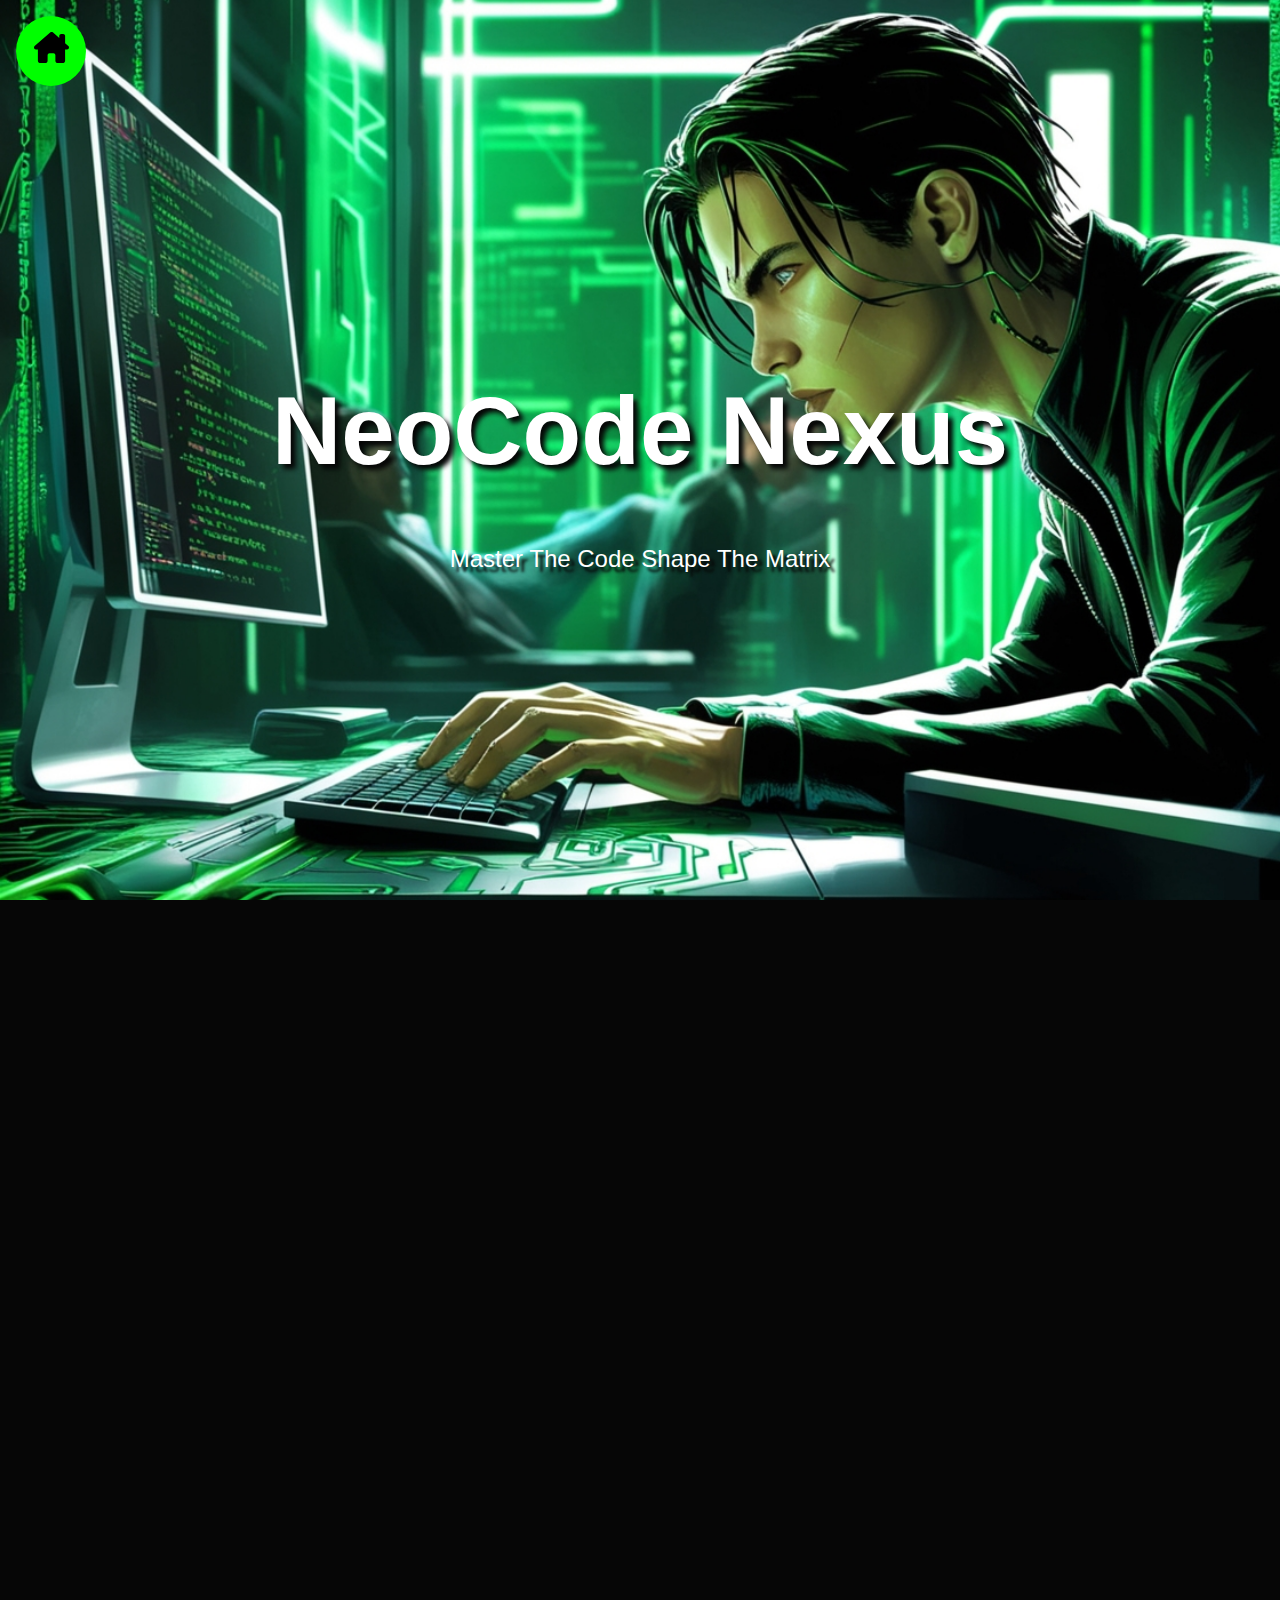
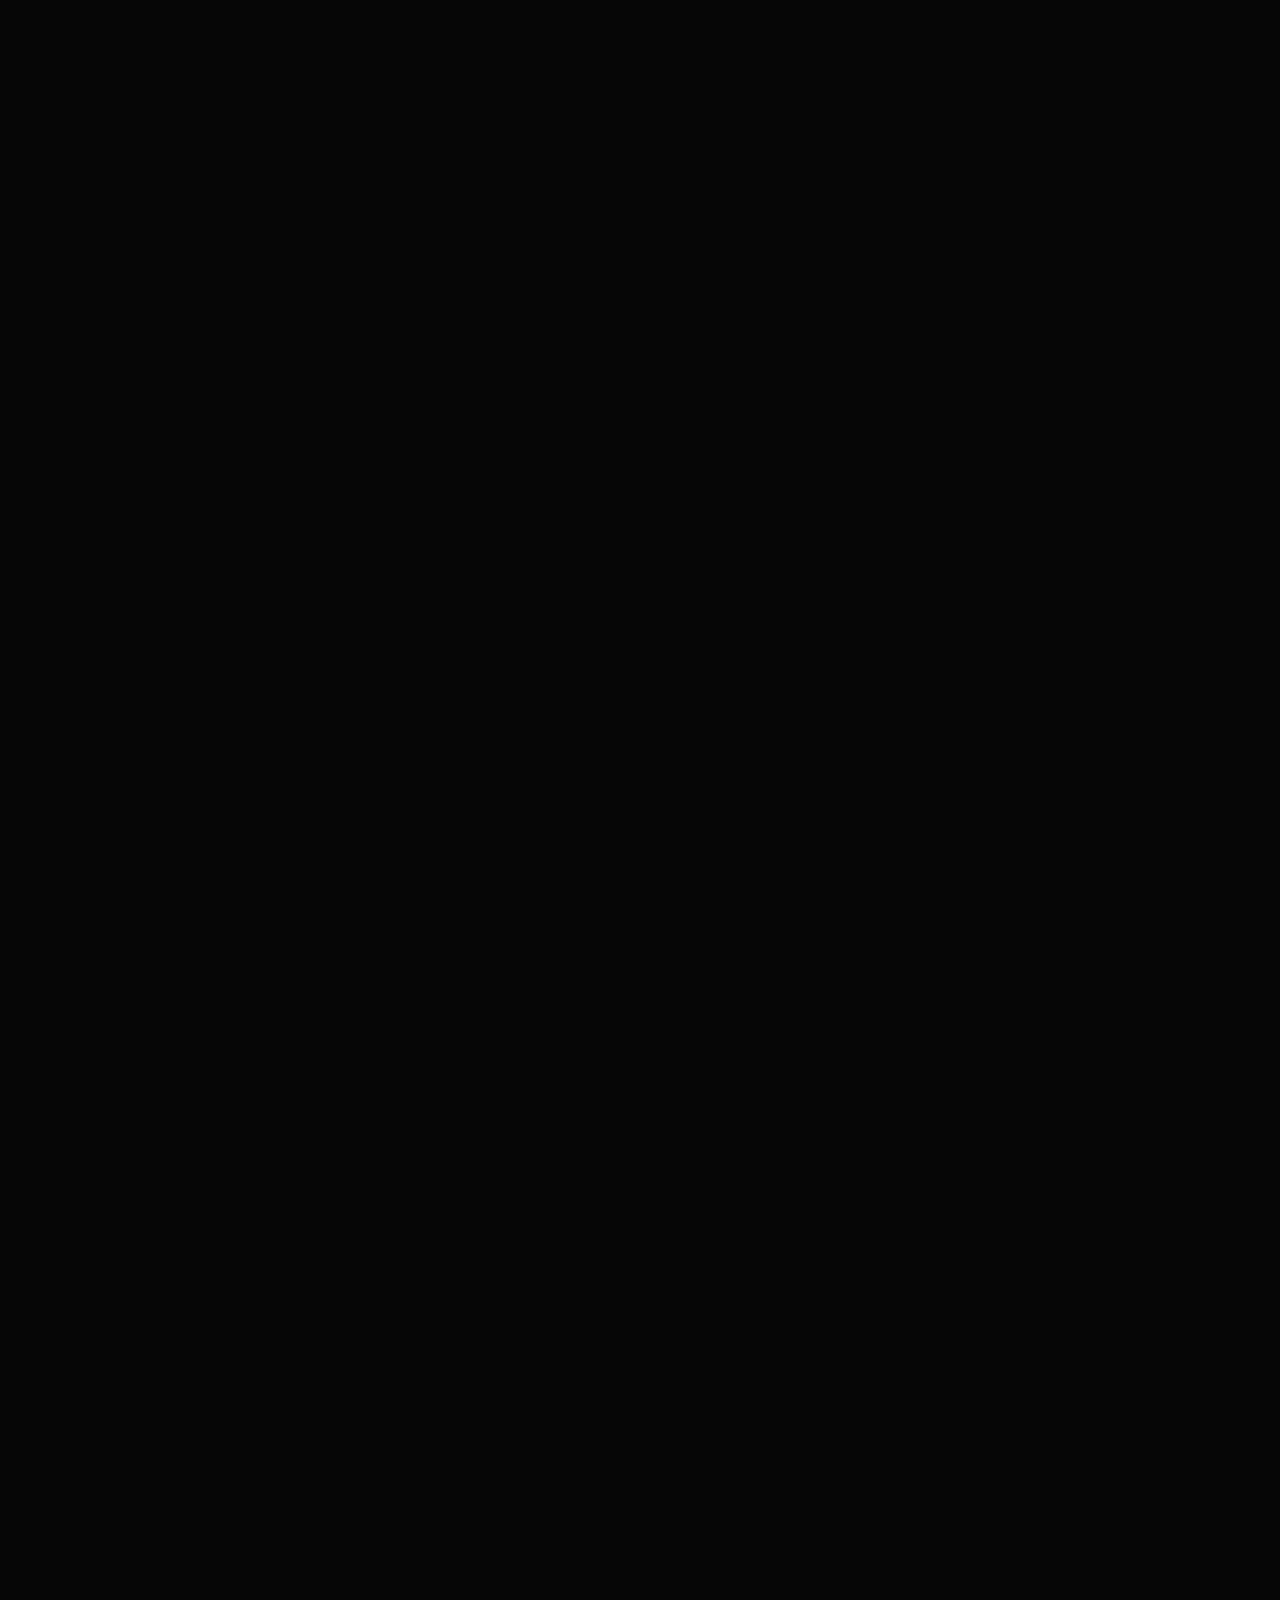
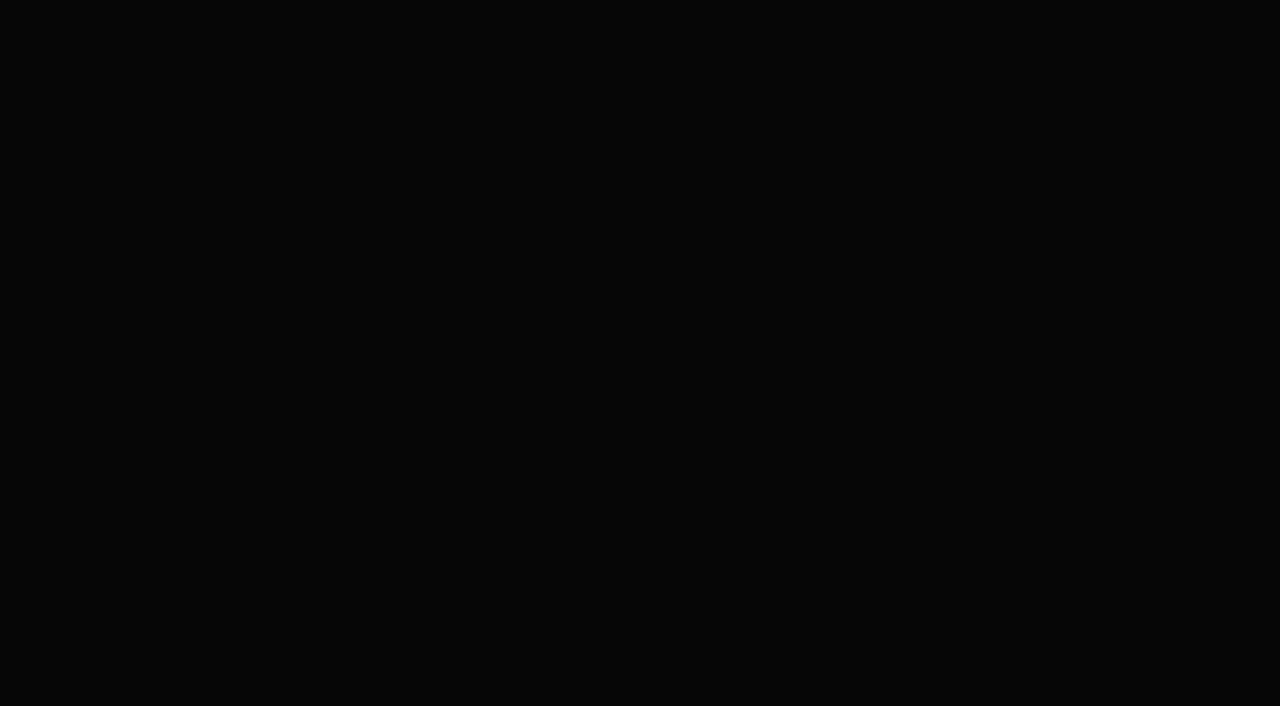
<file: html/coding.html>
<!DOCTYPE html>
<html lang="en">
<head>
    <meta charset="UTF-8">
    <meta name="viewport" content="width=device-width, initial-scale=1.0">
    <title>NeoCode Nexus</title>
    <style>
        * {
            margin: 0;
            padding: 0;
            box-sizing: border-box;
        }
        html {
            scroll-behavior: smooth;
        }
        body {
            background-color: #060606;
            font-family: Arial, sans-serif;
            line-height: 1.6;
            color: #00ff00;
        }
        .container {
            background-image: url(/photos/coding.jpeg);
            background-size: cover;
            background-position: center center;
            background-repeat: no-repeat;
            width: 100%;
            display: flex;
            align-items: center;
            justify-content: center;
            height: 100vh;
            padding: 1rem;
        }
        .event-name h1 {
            font-size: 6rem;
            color: white;
            text-shadow: 5px 5px 5px #060606;
            text-align: center;
        }
        .event-name p {
            font-size: 1.5rem;
            color: white;
            text-shadow: 5px 5px 3px #060606;
            text-align: center;
        }
        .event-details {
            padding: 2rem;
            max-width: 800px;
            margin: 0 auto;
        }
        .about-event {
            width: 100%;
            text-align: center;
            margin-bottom: 2rem;
        }
        .about-event p {
            font-size: 2rem;
            margin-bottom: 2rem;
        }
        .rules ul {
            border: 2px solid #00ff00;
            padding: 2rem;
            list-style-position: inside;
        }
        .rules li {
            font-size: 1.2rem;
            margin-bottom: 1rem;
        }
        .head-container {
            display: flex;
            flex-wrap: wrap;
            justify-content: space-evenly;
            gap: 2rem;
            color: white;
        }
        .head-details {
            width: 250px;
            font-size: 1rem;
            text-align: center;
        }
        .photo img {
            width: 320px;
            height: 320px;
            border-radius: 10px;
        }
        .head {
            display: flex;
            flex-direction: column;
            align-items: center;
        }
        .home {
            background-color: #00ff00;
            border-radius: 50%;
            width: 70px;
            height: 70px;
            position: fixed;
            top: 1rem;
            left: 1rem;
            display: flex;
            align-items: center;
            justify-content: center;
            z-index: 1000;
        }
        .home img {
            width: 35px;
            height: 35px;
        }
        h1 {
            text-align: center;
            font-size: 3rem;
            color: #00ff00;
            margin: 2rem 0;
        }

        /* Animation styles */
        .fade-in {
            opacity: 0;
            transform: translateY(20px);
            transition: opacity 0.5s ease-out, transform 0.5s ease-out;
        }
        .fade-in.visible {
            opacity: 1;
            transform: translateY(0);
        }
        .slide-in-left {
            opacity: 0;
            transform: translateX(-50px);
            transition: opacity 0.5s ease-out, transform 0.5s ease-out;
        }
        .slide-in-left.visible {
            opacity: 1;
            transform: translateX(0);
        }
        .slide-in-right {
            opacity: 0;
            transform: translateX(50px);
            transition: opacity 0.5s ease-out, transform 0.5s ease-out;
        }
        .slide-in-right.visible {
            opacity: 1;
            transform: translateX(0);
        }
        .scale-in {
            opacity: 0;
            transform: scale(0.9);
            transition: opacity 0.5s ease-out, transform 0.5s ease-out;
        }
        .scale-in.visible {
            opacity: 1;
            transform: scale(1);
        }
        .stagger-in li {
            opacity: 0;
            transform: translateX(-20px);
            transition: opacity 0.3s ease-out, transform 0.3s ease-out;
        }
        .stagger-in.visible li {
            opacity: 1;
            transform: translateX(0);
        }
        .stagger-in.visible li:nth-child(1) { transition-delay: 0.1s; }
        .stagger-in.visible li:nth-child(2) { transition-delay: 0.2s; }
        .stagger-in.visible li:nth-child(3) { transition-delay: 0.3s; }
        .stagger-in.visible li:nth-child(4) { transition-delay: 0.4s; }
        .stagger-in.visible li:nth-child(5) { transition-delay: 0.5s; }
        .stagger-in.visible li:nth-child(6) { transition-delay: 0.6s; }
        .stagger-in.visible li:nth-child(7) { transition-delay: 0.7s; }
        .stagger-in.visible li:nth-child(8) { transition-delay: 0.8s; }

        @media (max-width: 768px) {
            .event-name h1 {
                font-size: 3rem;
            }
            .event-name p {
                font-size: 1.2rem;
            }
            .about-event p, .rules li {
                font-size: 1rem;
            }
            h1 {
                font-size: 2rem;
            }
        }

        @media (max-width: 480px) {
            .event-name h1 {
                font-size: 2rem;
            }
            .event-name p {
                font-size: 1rem;
            }
            .about-event p, .rules li {
                font-size: 0.9rem;
            }
            h1 {
                font-size: 2rem;
            }
            .head-details {
                width: 100%;
            }
        }

        @media (prefers-reduced-motion: reduce) {
            .fade-in, .slide-in-left, .slide-in-right, .scale-in, .stagger-in li {
                transition: none;
                transform: none;
                opacity: 1;
            }
        }
    </style>
</head>
<body>
    <div class="root">
        <div class="home">
            <a href="/index.html" aria-label="Scroll to top"><img src="/photos/house-chimney-solid.svg" alt="Home icon"></a>
        </div>
        <div id="top" class="container">
            <div class="event-name fade-in">
                <h1>NeoCode Nexus</h1>
                <p>Master The Code Shape The Matrix</p>
            </div>
        </div>

        <main class="event-details">
            <section class="slide-in-left">
                <h1>Description</h1>
                <div class="about-event">
                    <p>NeoCode Nexus—the ultimate fusion of code and reality in a Matrix-inspired realm! This electrifying, high-stakes coding event will push your skills, 
                        creativity, and problem-solving to the edge with intense hackathons, mind-bending coding challenges, and immersive, live problem scenarios. 
                        Step into a cyberpunk world where algorithms reign supreme and every line of code is a path to mastering the digital future. Are you ready to unlock 
                        the Matrix and conquer the Nexus? The future is yours to code!   
                    </p>
                </div>
            </section>

            <section class="slide-in-right">
                <h1>About</h1>
                <div class="about-event">
                    <p>NeoCode Nexus is a Matrix-inspired coding event where code meets reality! Take on intense challenges,
                     hackathons, and live problem-solving in a cyberpunk digital world. Whether you're a pro or a tech enthusiast,
                      this is your chance to test your skills and redefine the future. Enter the Nexus, where your code shapes
                       reality!
                    </p>       
                </div>
            </section>

            <section class="scale-in">
                <h1>Rules &amp; Regulations</h1>
                <div class="rules">
                    <ul class="stagger-in">
                        <li><strong>Eligibility:</strong> Participate in team of 2</li>
                        <li><strong>Event Format:</strong> Multiple rounds of coding challenges, hackathons, and problem-solving within set time limits.</li>
                        <li><strong>Coding Languages:</strong> Any language is allowed, with common ones like C, C#, Java, recommended.</li>
                        <li><strong>Integrity:</strong> Strictly no cheating; ethical conduct is mandatory.</li>
                        <li><strong>Resources:</strong> Personal devices NOT allowed during the round; internet and standard IDEs provided.</li>
                        <li><strong>Judging:</strong> Based on accuracy, efficiency, creativity, and time management.</li>
                        <li><strong>Prizes:</strong> Awarded to top participants; decisions by judges are final.</li>
                        <li><strong>Conduct:</strong> Disruptive or disrespectful behavior leads to disqualification.</li>
                    </ul>
                </div>
            </section>

            <section class="fade-in">
                <h1>Faculty Co-ordinator</h1>
                <div class="head-container">
                    <div class="head">
                        <div class="photo">
                            <img src="/photos/rucha.jpg" alt="Prof. Rucha Bapat">
                        </div>
                        <div class="head-details">
                            <h2>Prof. Rucha Bapat</h2>
                            <p>Ph.no: 9900619694</p>      
                        </div>
                    </div>
                </div>
            </section>

            <section class="scale-in">
                <h1>Event Heads</h1>
                <div class="head-container">
                    <div class="head slide-in-left">
                        <div class="photo">
                            <img src="/photos/prajakta.jpeg" alt="Prajkata Choudhari">
                        </div>
                        <div class="head-details">
                            <h2>Prajakta Choudhari</h2>
                            <p>Ph.No: 8867072219</p>      
                        </div>
                    </div>

                    <div class="head slide-in-right">
                        <div class="photo">
                            <img src="/photos/darshan.jpeg" alt="Darshan Bagwat">
                        </div>
                        <div class="head-details">
                            <h2>Darshan Bhagwat</h2>
                            <p>Ph.no: 9482190937</p>         
                        </div>
                    </div>
                </div>   
            </section>
        </main>
    </div>

    <script>
        document.addEventListener('DOMContentLoaded', function() {
            var animatedElements = document.querySelectorAll('.fade-in, .slide-in-left, .slide-in-right, .scale-in, .stagger-in');
            
            function checkAnimation() {
                animatedElements.forEach(function(element) {
                    var bounding = element.getBoundingClientRect();
                    if (bounding.top < window.innerHeight - 100) {
                        element.classList.add('visible');
                    }
                });
            }

            window.addEventListener('scroll', checkAnimation);
            window.addEventListener('resize', checkAnimation);
            checkAnimation();
        });
    </script>
</body>
</html>
</file>
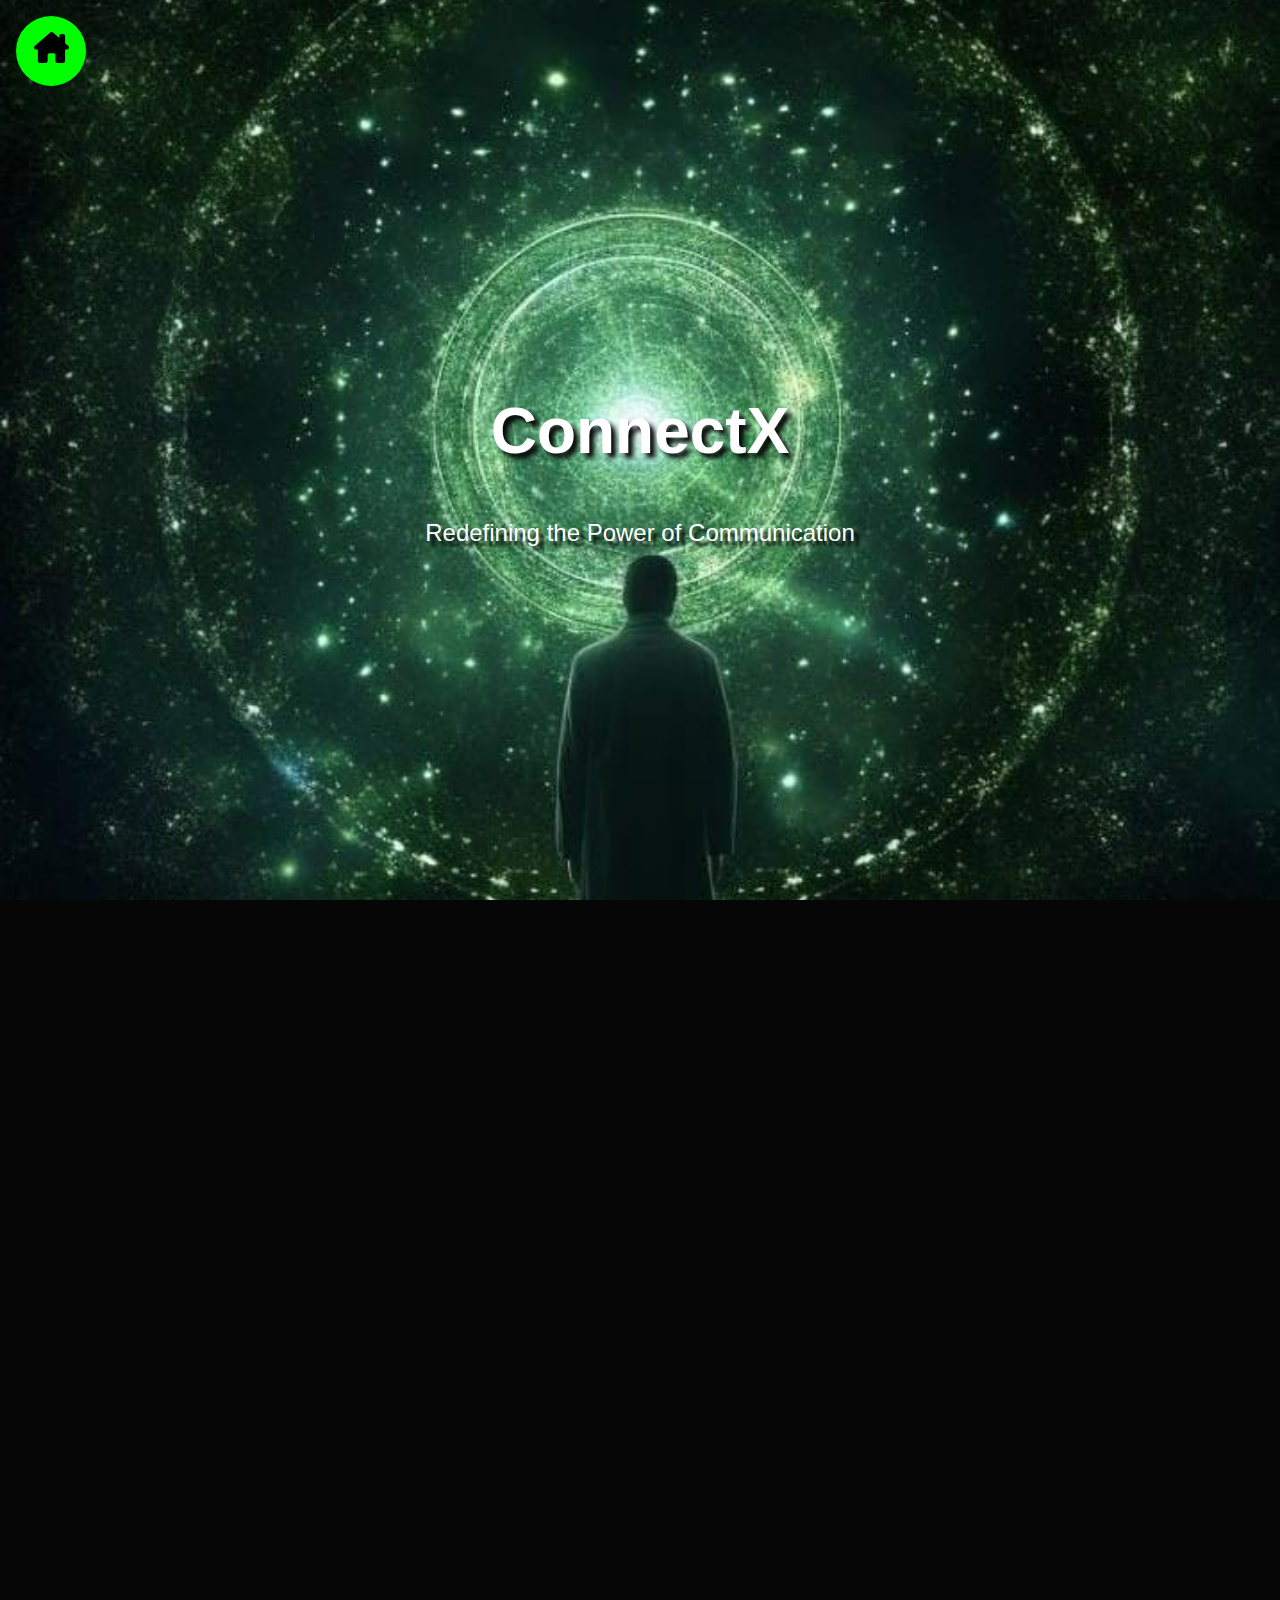
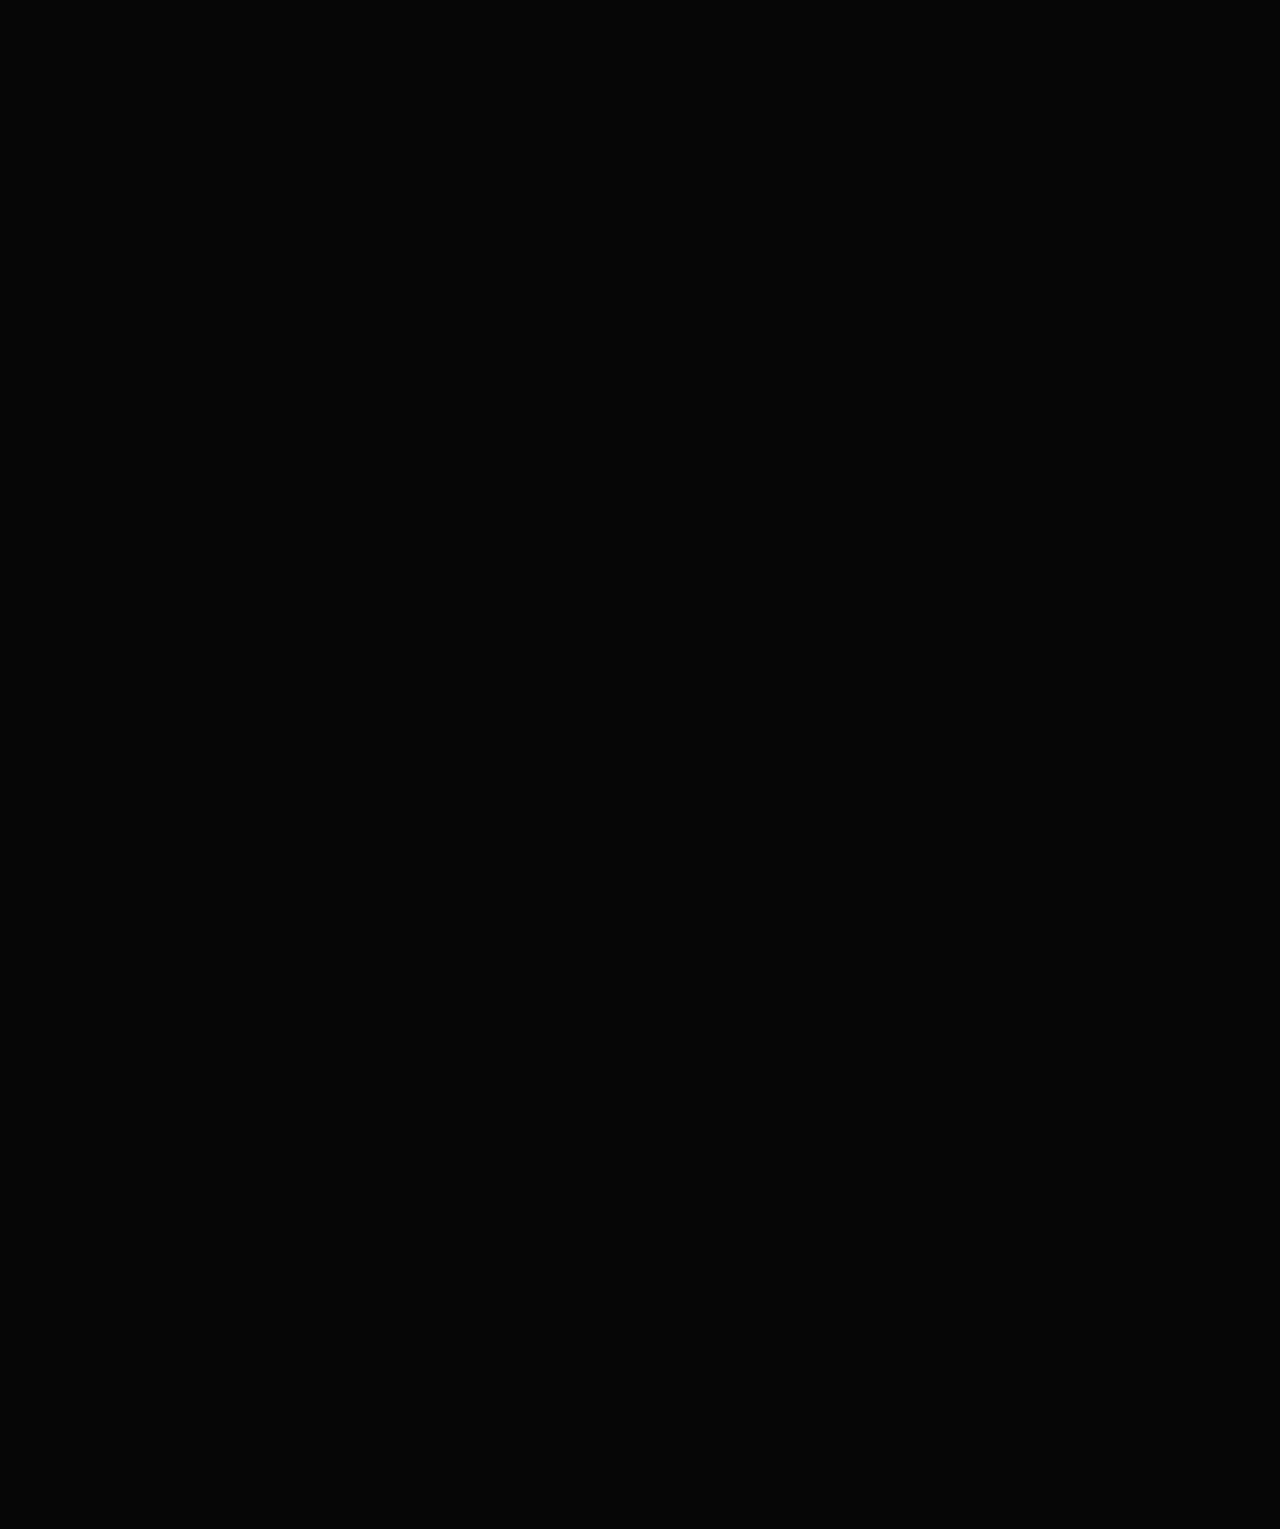
<file: html/comm.html>
<!DOCTYPE html>
<html lang="en">
<head>
    <meta charset="UTF-8">
    <meta name="viewport" content="width=device-width, initial-scale=1.0">
    <title>ConnectX</title>
    <style>
        * {
            margin: 0;
            padding: 0;
            box-sizing: border-box;
        }
        html {
            scroll-behavior: smooth;
        }
        body {
            background-color: #060606;
            font-family: Arial, sans-serif;
            line-height: 1.6;
            color: #00ff00;
        }
        .container {
            background-image: url(/photos/comm.jpeg);
            background-size: cover;
            background-position: center center;
            background-repeat: no-repeat;
            width: 100%;
            display: flex;
            align-items: center;
            justify-content: center;
            height: 100vh;
            padding: 1rem;
        }
        .event-name h1 {
            font-size: 4rem;
            color: white;
            text-shadow: 5px 5px 5px #060606;
            text-align: center;
        }
        .event-name p {
            font-size: 1.5rem;
            color: white;
            text-shadow: 5px 5px 3px #060606;
            text-align: center;
        }
        .event-details {
            padding: 2rem;
            max-width: 800px;
            margin: 0 auto;
        }
        .about-event {
            width: 100%;
            text-align: center;
            margin-bottom: 2rem;
        }
        .about-event p {
            font-size: 1.2rem;
            margin-bottom: 2rem;
        }
        .rules ul {
            border: 2px solid #00ff00;
            padding: 2rem;
            list-style-position: inside;
        }
        .rules li {
            font-size: 1.2rem;
            margin-bottom: 1rem;
        }
        .head-container {
            display: flex;
            flex-wrap: wrap;
            justify-content: center;
            gap: 2rem;
            color: white;
        }
        .head-details {
            width: 220px;
            font-size: 1rem;
            text-align: center;
        }
        .photo img {
            width: 100%;
            max-width: 220px;
            border-radius: 10px;
        }
        .head {
            display: flex;
            flex-direction: column;
            align-items: center;
        }
        .home {
            background-color: #00ff00;
            border-radius: 50%;
            width: 70px;
            height: 70px;
            position: fixed;
            top: 1rem;
            left: 1rem;
            display: flex;
            align-items: center;
            justify-content: center;
            z-index: 1000;
        }
        .home img {
            width: 35px;
            height: 35px;
        }
        h1 {
            text-align: center;
            font-size: 3rem;
            color: #00ff00;
            margin: 2rem 0;
        }

        /* Animation styles */
        .fade-in {
            opacity: 0;
            transform: translateY(20px);
            transition: opacity 0.5s ease-out, transform 0.5s ease-out;
        }
        .fade-in.visible {
            opacity: 1;
            transform: translateY(0);
        }
        .slide-in-left {
            opacity: 0;
            transform: translateX(-50px);
            transition: opacity 0.5s ease-out, transform 0.5s ease-out;
        }
        .slide-in-left.visible {
            opacity: 1;
            transform: translateX(0);
        }
        .slide-in-right {
            opacity: 0;
            transform: translateX(50px);
            transition: opacity 0.5s ease-out, transform 0.5s ease-out;
        }
        .slide-in-right.visible {
            opacity: 1;
            transform: translateX(0);
        }
        .scale-in {
            opacity: 0;
            transform: scale(0.9);
            transition: opacity 0.5s ease-out, transform 0.5s ease-out;
        }
        .scale-in.visible {
            opacity: 1;
            transform: scale(1);
        }
        .stagger-in li {
            opacity: 0;
            transform: translateX(-20px);
            transition: opacity 0.3s ease-out, transform 0.3s ease-out;
        }
        .stagger-in.visible li {
            opacity: 1;
            transform: translateX(0);
        }
        .stagger-in.visible li:nth-child(1) { transition-delay: 0.1s; }
        .stagger-in.visible li:nth-child(2) { transition-delay: 0.2s; }
        .stagger-in.visible li:nth-child(3) { transition-delay: 0.3s; }
        .stagger-in.visible li:nth-child(4) { transition-delay: 0.4s; }
        .stagger-in.visible li:nth-child(5) { transition-delay: 0.5s; }
        .stagger-in.visible li:nth-child(6) { transition-delay: 0.6s; }
        .stagger-in.visible li:nth-child(7) { transition-delay: 0.7s; }
        .stagger-in.visible li:nth-child(8) { transition-delay: 0.8s; }

        @media (max-width: 768px) {
            .event-name h1 {
                font-size: 3rem;
            }
            .event-name p {
                font-size: 1.2rem;
            }
            .about-event p, .rules li {
                font-size: 1rem;
            }
            h1 {
                font-size: 2rem;
            }
        }

        @media (max-width: 480px) {
            .event-name h1 {
                font-size: 2rem;
            }
            .event-name p {
                font-size: 1rem;
            }
            .about-event p, .rules li {
                font-size: 0.9rem;
            }
            h1 {
                font-size: 2rem;
            }
            .head-details {
                width: 100%;
            }
        }

        @media (prefers-reduced-motion: reduce) {
            .fade-in, .slide-in-left, .slide-in-right, .scale-in, .stagger-in li {
                transition: none;
                transform: none;
                opacity: 1;
            }
        }
    </style>
</head>
<body>
    <div class="root">
        <div class="home">
            <a href="/index.html" aria-label="Scroll to top"><img src="/photos/house-chimney-solid.svg" alt="Home icon"></a>
        </div>
        <div id="top" class="container">
            <div class="event-name fade-in">
                <h1>ConnectX</h1>
                <p>Redefining the Power of Communication</p>
            </div>
        </div>

        <main class="event-details">
            <section class="slide-in-left">
                <h1>Description</h1>
                <div class="about-event">
                    <p>Welcome to ConnectX, a communication journey like no other at Magnum! Here, you’ll be pushed to hone your verbal and non-verbal skills, unlock your creative potential, and break through boundaries. 
                        Get ready to redefine the way you communicate and connect!
                    </p>
                </div>
            </section>

            <section class="slide-in-right">
                <h1>About</h1>
                <div class="about-event">
                    <p>Join us for an immersive communication event designed to converse, engage, and challenge! This dynamic experience will feature a blend of storytelling, debates, presentations, and group discussions, all aimed at sparking meaningful conversations and expanding perspectives.

Get ready to redefine the way you communicate and connect!
                    </p>       
                </div>
            </section>

            <section class="scale-in">
                <h1>Rules &amp; Regulations</h1>
                <div class="rules">
                    <ul class="stagger-in">
                        
                        <p>
                            <li> The rounds must be followed in English language.</li>                           
                           <li> Each team must consist of two members, one from 3rd and one of 1st semester.</li>
                            <li>Participants must be on time and follow the scheduled timings.</li>
                            <li>Failing to follow rules and instructions, use of offensive words and disrespectful behaviour or any inconvenience may lead to team disqualification.</li> 
                            <li>No arguing with the Volunteers.</li>
                            <li>Judge’s decision will be final and binding.</li>

                        </p>
                    </ul>
                </div>
            </section>

            <section class="scale-in">
                <h1>Event Heads</h1>
                <div class="head-container">
                    <div class="head slide-in-left">
                        <div class="photo">
                            <img src="/photos/karuna.jpg" alt="karuna">
                        </div>
                        <div class="head-details">
                            <h2>Prof.Karuna Deshpande</h2>
                            <p>Ph.No: 9036295674</p>      
                        </div>
                    </div>

                    <div class="head slide-in-right">
                        <div class="photo">
                            <img src="/photos/jyoti.jpeg" alt="jyoti">
                        </div>
                        <div class="head-details">
                            <h2>Jyoti Patil</h2>
                            <p>Ph.no: 9591361589</p>         
                        </div>
                    </div>
                </div>   
            </section>

            <section class="scale-in">
                <h1>Event Heads</h1>
                <div class="head-container">
                    <div class="head slide-in-left">
                        <div class="photo">
                            <img src="/photos/samana.JPG" alt="samana">
                        </div>
                        <div class="head-details">
                            <h2>Samana Naik</h2>
                            <p>Ph.No: 9036295674</p>      
                        </div>
                    </div>

                    <div class="head slide-in-right">
                        <div class="photo">
                            <img src="/photos/prasad.jpeg" alt="prasad">
                        </div>
                        <div class="head-details">
                            <h2>Prasad Kurdekar</h2>
                            <p>Ph.no: 9591361589</p>         
                        </div>
                    </div>
                </div>   
            </section>
        </main>
    </div>

    <script>
        document.addEventListener('DOMContentLoaded', function() {
            var animatedElements = document.querySelectorAll('.fade-in, .slide-in-left, .slide-in-right, .scale-in, .stagger-in');
            
            function checkAnimation() {
                animatedElements.forEach(function(element) {
                    var bounding = element.getBoundingClientRect();
                    if (bounding.top < window.innerHeight - 100) {
                        element.classList.add('visible');
                    }
                });
            }

            window.addEventListener('scroll', checkAnimation);
            window.addEventListener('resize', checkAnimation);
            checkAnimation();
        });
    </script>
</body>
</html>
</file>
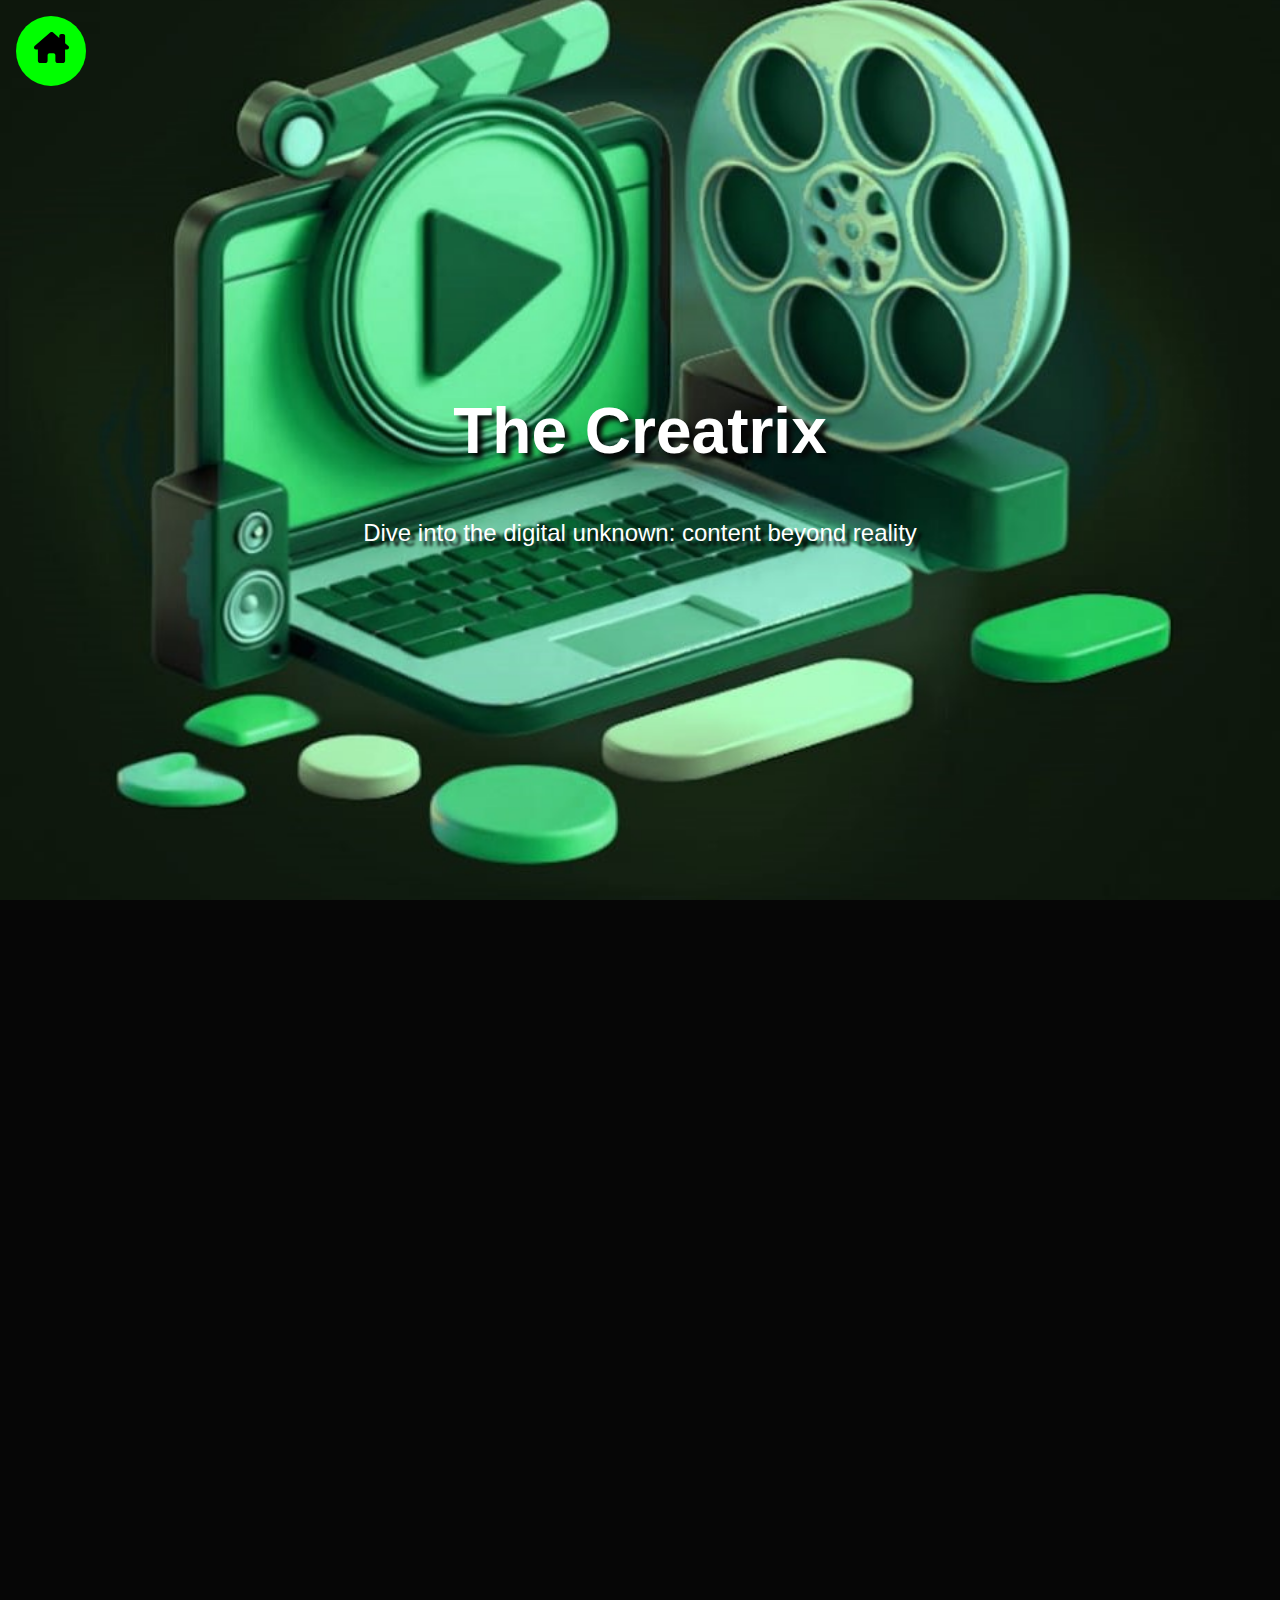
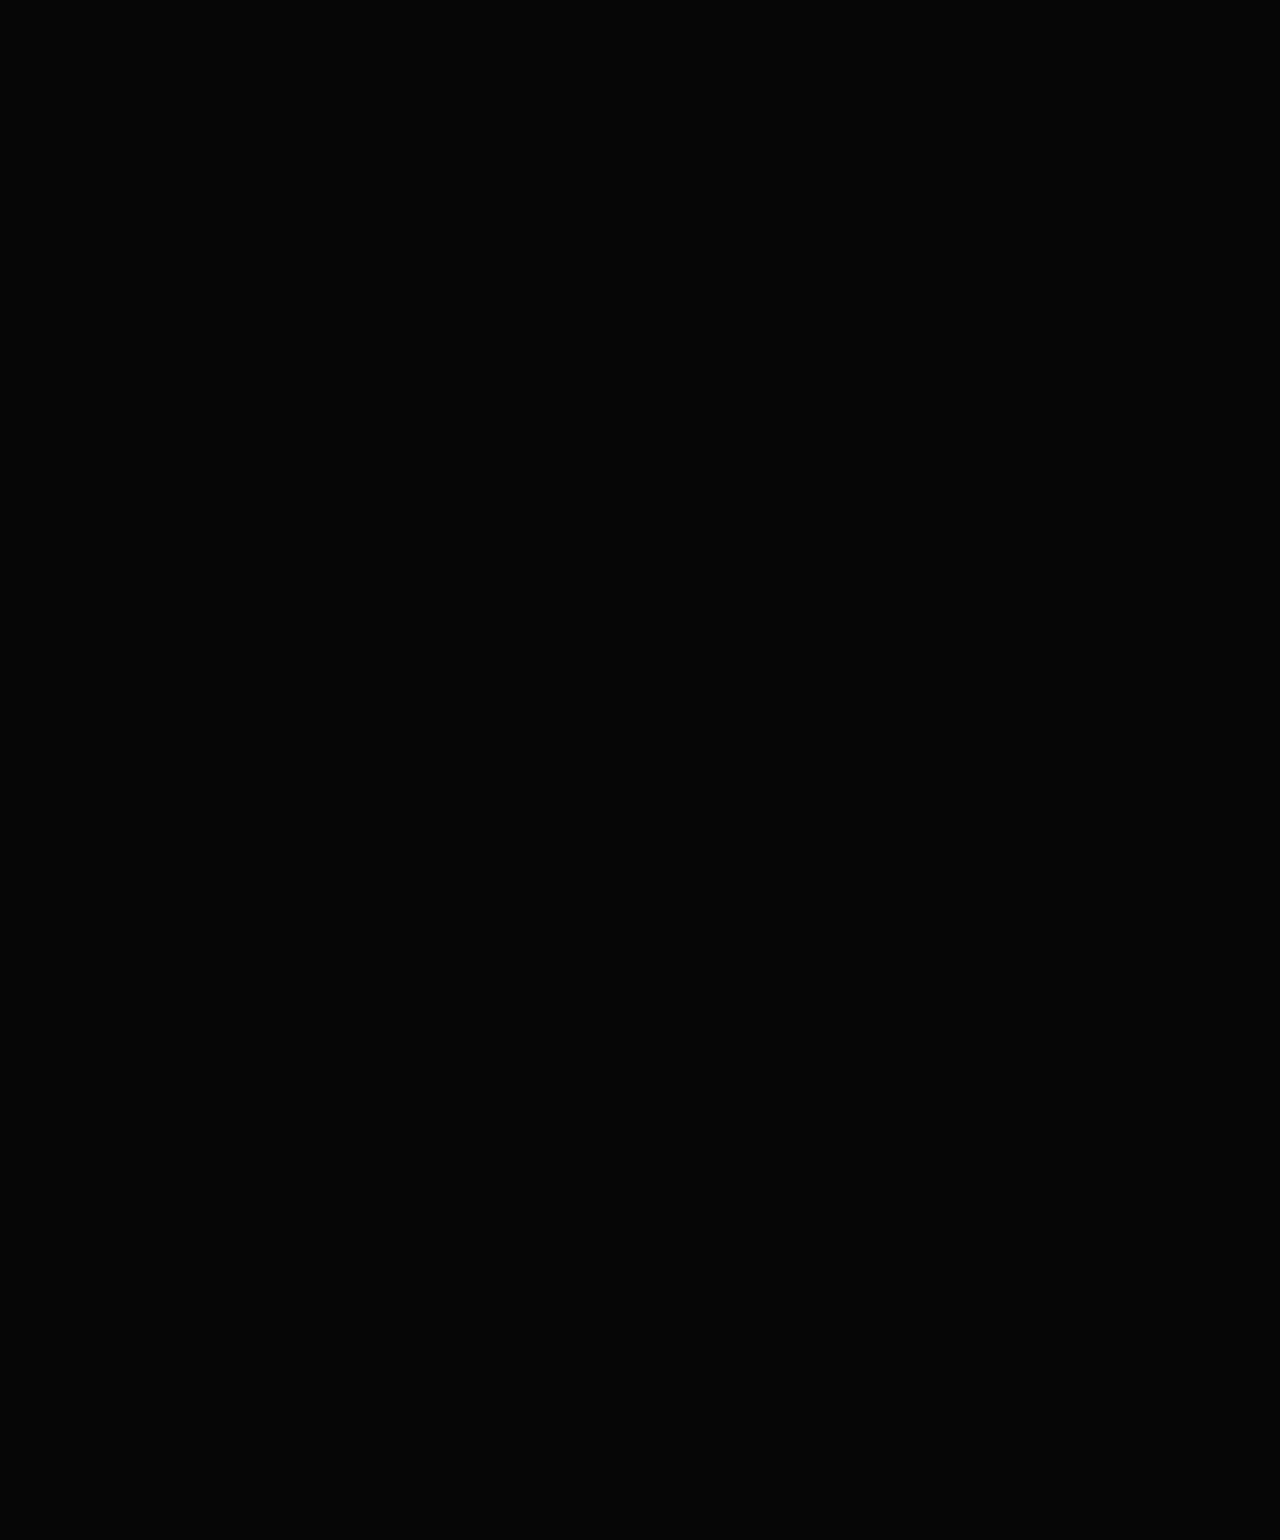
<file: html/content.html>
<!DOCTYPE html>
<html lang="en">
<head>
    <meta charset="UTF-8">
    <meta name="viewport" content="width=device-width, initial-scale=1.0">
    <title>The Creatrix</title>
    <style>
        * {
            margin: 0;
            padding: 0;
            box-sizing: border-box;
        }
        html {
            scroll-behavior: smooth;
        }
        body {
            background-color: #060606;
            font-family: Arial, sans-serif;
            line-height: 1.6;
            color: #00ff00;
        }
        .container {
            background-image: url(/photos/content.jpeg);
            background-size: cover;
            background-position: center center;
            background-repeat: no-repeat;
            width: 100%;
            display: flex;
            align-items: center;
            justify-content: center;
            height: 100vh;
            padding: 1rem;
        }
        .event-name h1 {
            font-size: 4rem;
            color: white;
            text-shadow: 5px 5px 5px #060606;
            text-align: center;
        }
        .event-name p {
            font-size: 1.5rem;
            color: white;
            text-shadow: 5px 5px 3px #060606;
            text-align: center;
        }
        .event-details {
            padding: 2rem;
            max-width: 800px;
            margin: 0 auto;
        }
        .about-event {
            width: 100%;
            text-align: center;
            margin-bottom: 2rem;
        }
        .about-event p {
            font-size: 1.2rem;
            margin-bottom: 2rem;
        }
        .rules ul {
            border: 2px solid #00ff00;
            padding: 2rem;
            list-style-position: inside;
        }
        .rules li {
            font-size: 1.2rem;
            margin-bottom: 1rem;
        }
        .head-container {
            display: flex;
            flex-wrap: wrap;
            justify-content: center;
            gap: 2rem;
            color: white;
        }
        .head-details {
            width: 220px;
            font-size: 1rem;
            text-align: center;
        }
        .photo img {
            width: 100%;
            max-width: 220px;
            border-radius: 10px;
        }
        .head {
            display: flex;
            flex-direction: column;
            align-items: center;
        }
        .home {
            background-color: #00ff00;
            border-radius: 50%;
            width: 70px;
            height: 70px;
            position: fixed;
            top: 1rem;
            left: 1rem;
            display: flex;
            align-items: center;
            justify-content: center;
            z-index: 1000;
        }
        .home img {
            width: 35px;
            height: 35px;
        }
        h1 {
            text-align: center;
            font-size: 3rem;
            color: #00ff00;
            margin: 2rem 0;
        }

        /* Animation styles */
        .fade-in {
            opacity: 0;
            transform: translateY(20px);
            transition: opacity 0.5s ease-out, transform 0.5s ease-out;
        }
        .fade-in.visible {
            opacity: 1;
            transform: translateY(0);
        }
        .slide-in-left {
            opacity: 0;
            transform: translateX(-50px);
            transition: opacity 0.5s ease-out, transform 0.5s ease-out;
        }
        .slide-in-left.visible {
            opacity: 1;
            transform: translateX(0);
        }
        .slide-in-right {
            opacity: 0;
            transform: translateX(50px);
            transition: opacity 0.5s ease-out, transform 0.5s ease-out;
        }
        .slide-in-right.visible {
            opacity: 1;
            transform: translateX(0);
        }
        .scale-in {
            opacity: 0;
            transform: scale(0.9);
            transition: opacity 0.5s ease-out, transform 0.5s ease-out;
        }
        .scale-in.visible {
            opacity: 1;
            transform: scale(1);
        }
        .stagger-in li {
            opacity: 0;
            transform: translateX(-20px);
            transition: opacity 0.3s ease-out, transform 0.3s ease-out;
        }
        .stagger-in.visible li {
            opacity: 1;
            transform: translateX(0);
        }
        .stagger-in.visible li:nth-child(1) { transition-delay: 0.1s; }
        .stagger-in.visible li:nth-child(2) { transition-delay: 0.2s; }
        .stagger-in.visible li:nth-child(3) { transition-delay: 0.3s; }
        .stagger-in.visible li:nth-child(4) { transition-delay: 0.4s; }
        .stagger-in.visible li:nth-child(5) { transition-delay: 0.5s; }
        .stagger-in.visible li:nth-child(6) { transition-delay: 0.6s; }
        .stagger-in.visible li:nth-child(7) { transition-delay: 0.7s; }
        .stagger-in.visible li:nth-child(8) { transition-delay: 0.8s; }

        @media (max-width: 768px) {
            .event-name h1 {
                font-size: 3rem;
            }
            .event-name p {
                font-size: 1.2rem;
            }
            .about-event p, .rules li {
                font-size: 1rem;
            }
            h1 {
                font-size: 2rem;
            }
        }

        @media (max-width: 480px) {
            .event-name h1 {
                font-size: 2rem;
            }
            .event-name p {
                font-size: 1rem;
            }
            .about-event p, .rules li {
                font-size: 0.9rem;
            }
            h1 {
                font-size: 2rem;
            }
            .head-details {
                width: 100%;
            }
        }

        @media (prefers-reduced-motion: reduce) {
            .fade-in, .slide-in-left, .slide-in-right, .scale-in, .stagger-in li {
                transition: none;
                transform: none;
                opacity: 1;
            }
        }
    </style>
</head>
<body>
    <div class="root">
        <div class="home">
            <a href="/index.html" aria-label="Scroll to top"><img src="/photos/house-chimney-solid.svg" alt="Home icon"></a>
        </div>
        <div id="top" class="container">
            <div class="event-name fade-in">
                <h1>The Creatrix</h1>
                <p>Dive into the digital unknown: content beyond reality</p>
            </div>
        </div>

        <main class="event-details">
            <section class="slide-in-left">
                <h1>Description</h1>
                <div class="about-event">
                    <p>Get ready to light up the creative side of you! If you're a person who doesn't want to escape, but 
                        enter the matrix of Content Creation, this is the event for you. If you're a person who is fascinated 
                        and loves to hold the camera and make a video that would entertain people or someone who can blow the 
                        minds of people by a sick edit, or someone who can turn anything boring into funny and interesting 
                        with your creative ideas, this is the perfect place and and chance for you. 

                    </p>
                </div>
            </section>

            <section class="scale-in">
                <h1>Rules &amp; Regulations</h1>
                <div class="rules">
                    <ul class="stagger-in">
                        <li>Each team must consist of 2 members</li>
                        <li>Judges decision is final decision.</li>
                        <li>Every team's content should be related to the topic that is given.</li>
                        <li>Atleast one member of each team must know editing.</li>
                        <li>Each team must report to the organisers at the given time</li>
                        <li>No arguing with other participants and volunteer</li>
                        <li>Failing to follow the rules and instructions or causing any kind of inconvenience will lead to disqualification of the team.</li>
                        <strong>Requirement</strong>
                        <li>2 members</li>
                        <li>A smartphone or a camera</li>
                        <li>A laptop</li>
                        <strong>Skills
                        </strong>
                        <li>Video and Photo Editing</li>
                        <li>A good knowledge about content creation</li>
                    </ul>
                </div>
            </section>

            <section class="fade-in">
                <h1>Faculty Co-ordinator</h1>
                <div class="head-container">
                    <div class="head">
                        <div class="photo">
                            <img src="/photos/shrutik.jpeg" alt="Prof. Rucha Bapat">
                        </div>
                        <div class="head-details">
                            <h2>Prof. Shruti Kanchugar</h2>
                            <p>Ph.no: 9900619694</p>      
                        </div>
                    </div>
                </div>
            </section>

            <section class="scale-in">
                <h1>Event Heads</h1>
                <div class="head-container">
                    <div class="head slide-in-left">
                        <div class="photo">
                            <img src="/photos/vinod.jpeg" alt="vinod">
                        </div>
                        <div class="head-details">
                            <h2>Vinod Sommanvar</h2>
                            <p>Ph.No: 9113295455</p>      
                        </div>
                    </div>

                    <div class="head slide-in-right">
                        <div class="photo">
                            <img src="/photos/shripati.jpeg" alt="shripati">
                        </div>
                        <div class="head-details">
                            <h2>Shripati Dev</h2>
                            <p>Ph.no: 6362640291</p>         
                        </div>
                    </div>
                </div>   
            </section>
        </main>
    </div>

    <script>
        document.addEventListener('DOMContentLoaded', function() {
            var animatedElements = document.querySelectorAll('.fade-in, .slide-in-left, .slide-in-right, .scale-in, .stagger-in');
            
            function checkAnimation() {
                animatedElements.forEach(function(element) {
                    var bounding = element.getBoundingClientRect();
                    if (bounding.top < window.innerHeight - 100) {
                        element.classList.add('visible');
                    }
                });
            }

            window.addEventListener('scroll', checkAnimation);
            window.addEventListener('resize', checkAnimation);
            checkAnimation();
        });
    </script>
</body>
</html>
</file>
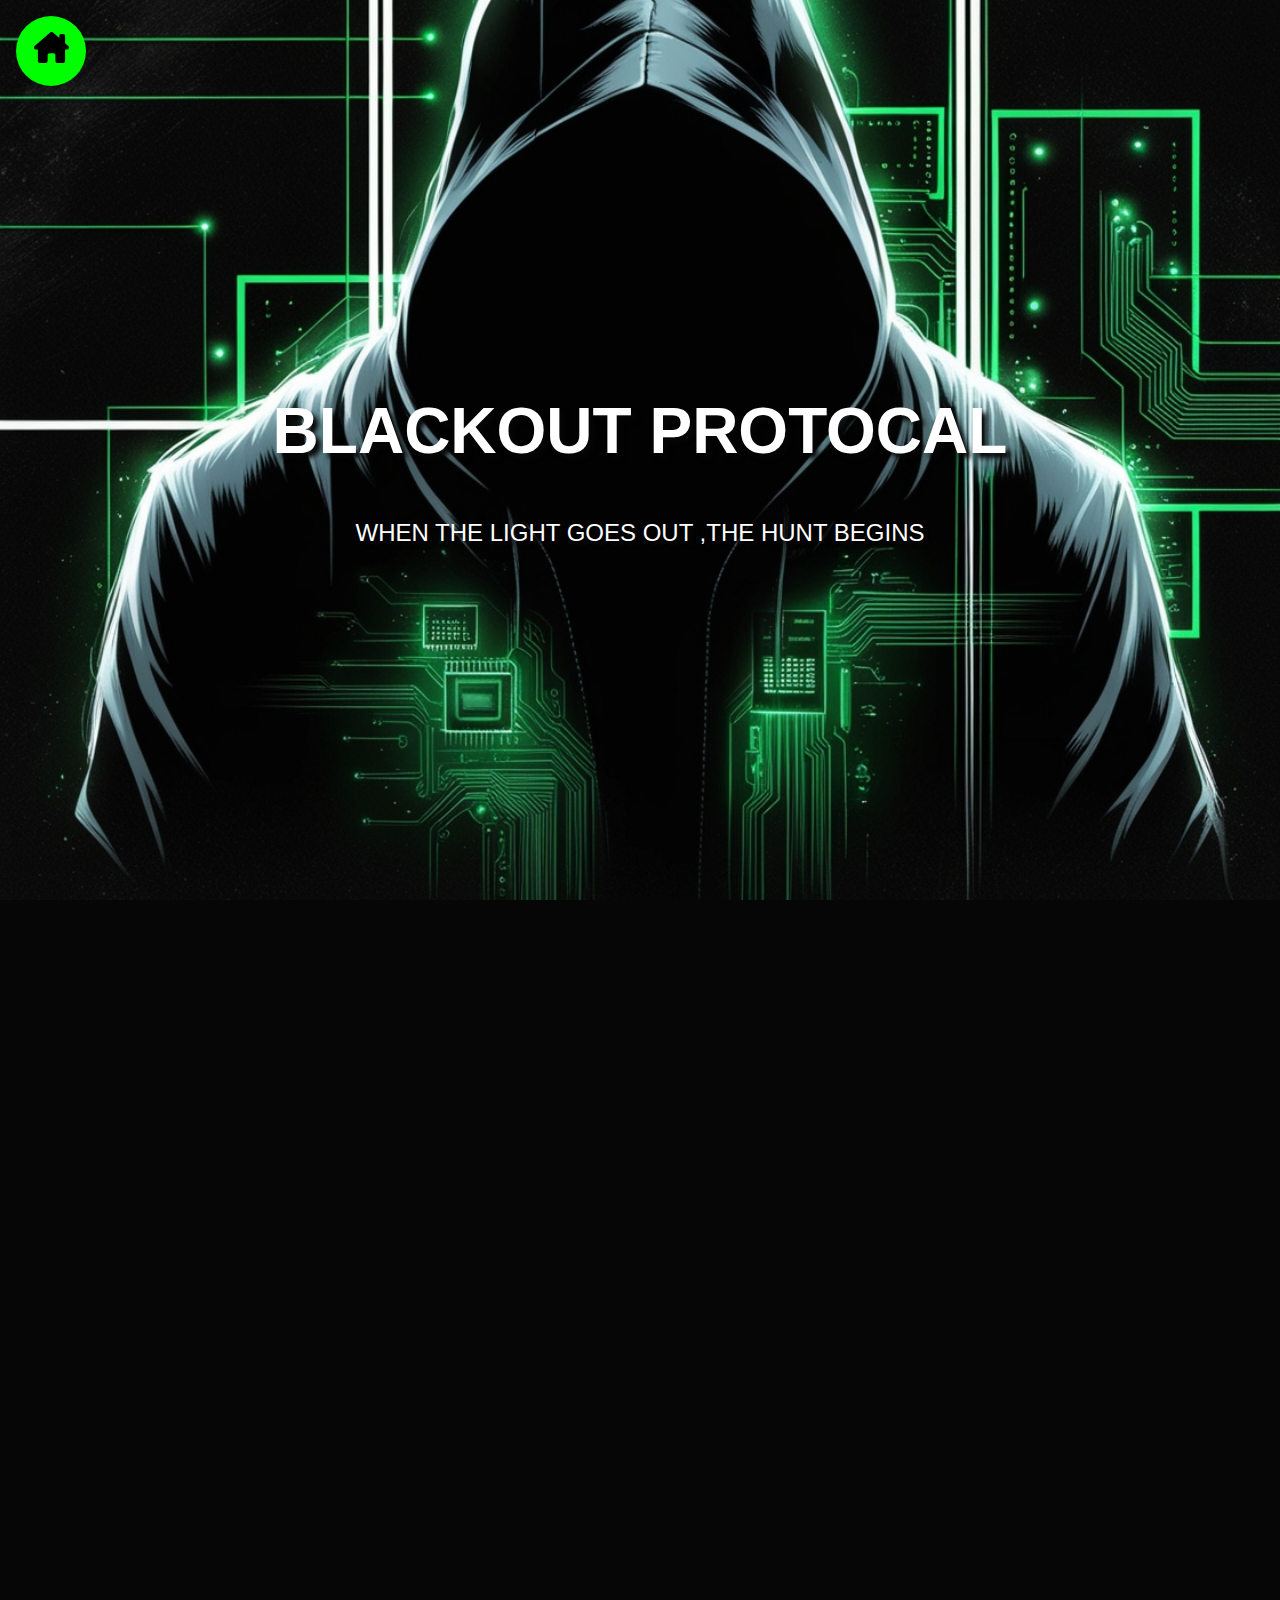
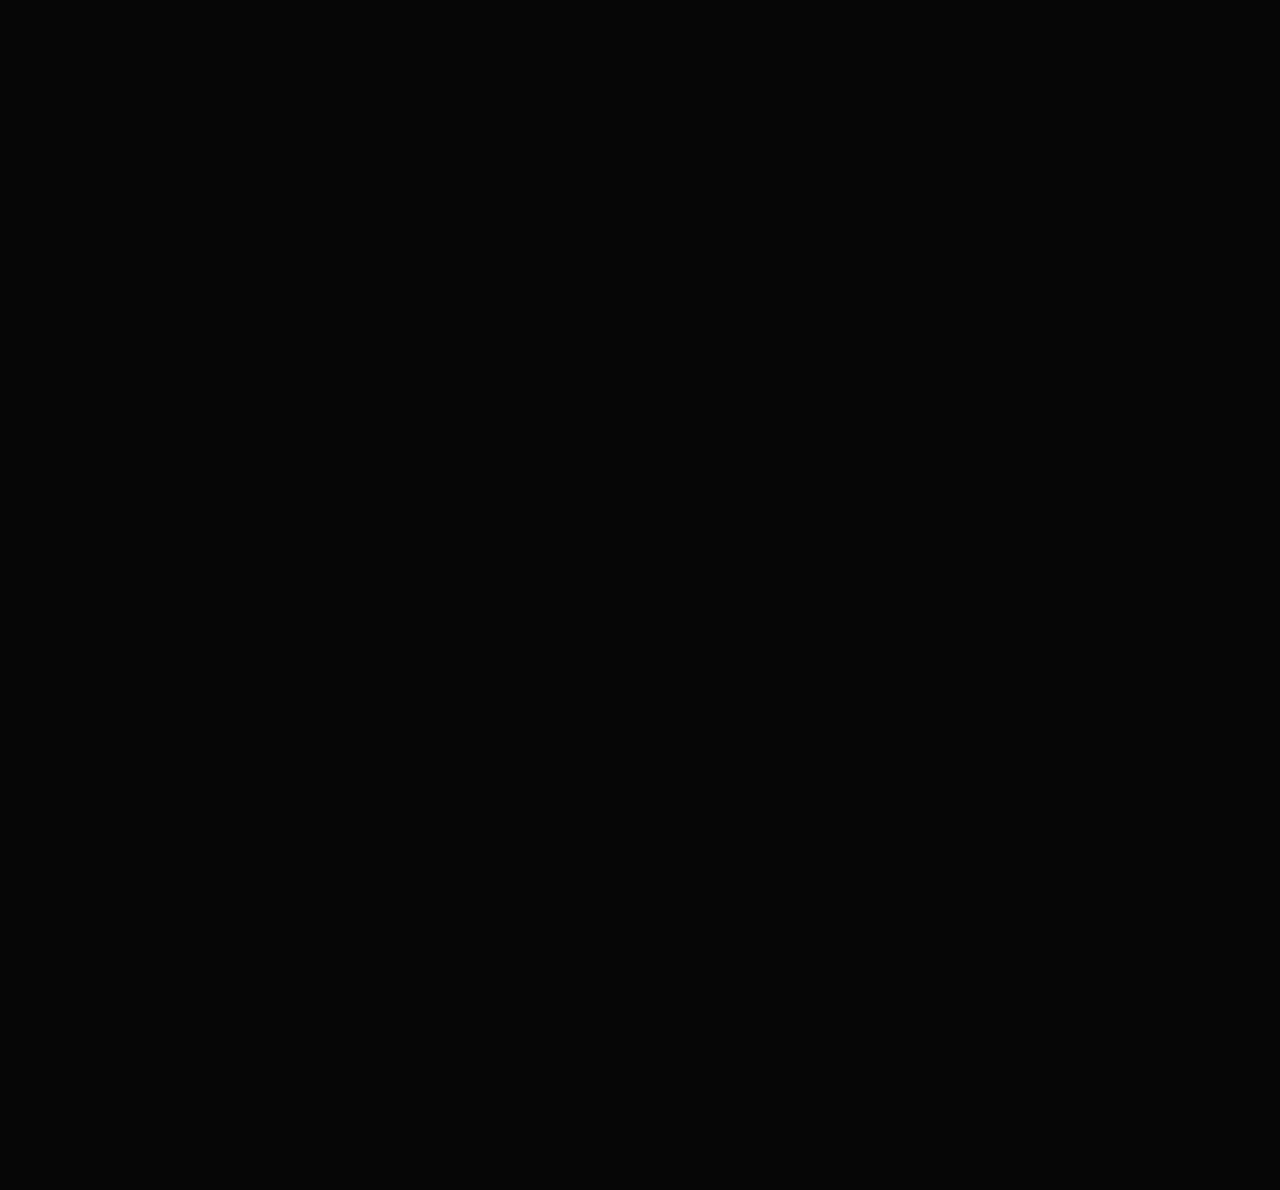
<file: html/cyber.html>
<!DOCTYPE html>
<html lang="en">
<head>
    <meta charset="UTF-8">
    <meta name="viewport" content="width=device-width, initial-scale=1.0">
    <title>Blackout Protocal</title>
    <style>
        * {
            margin: 0;
            padding: 0;
            box-sizing: border-box;
        }
        html {
            scroll-behavior: smooth;
        }
        body {
            background-color: #060606;
            font-family: Arial, sans-serif;
            line-height: 1.6;
            color: #00ff00;
        }
        .container {
            background-image: url(/photos/cyber.jpeg);
            background-size: cover;
            background-position: center center;
            background-repeat: no-repeat;
            width: 100%;
            display: flex;
            align-items: center;
            justify-content: center;
            height: 100vh;
            padding: 1rem;
        }
        .event-name h1 {
            font-size: 4rem;
            color: white;
            text-shadow: 5px 5px 5px #060606;
            text-align: center;
        }
        .event-name p {
            font-size: 1.5rem;
            color: white;
            text-shadow: 5px 5px 3px #060606;
            text-align: center;
        }
        .event-details {
            padding: 2rem;
            max-width: 800px;
            margin: 0 auto;
        }
        .about-event {
            width: 100%;
            text-align: center;
            margin-bottom: 2rem;
        }
        .about-event p {
            font-size: 1.2rem;
            margin-bottom: 2rem;
        }
        .rules ul {
            border: 2px solid #00ff00;
            padding: 2rem;
            list-style-position: inside;
        }
        .rules li {
            font-size: 1.2rem;
            margin-bottom: 1rem;
        }
        .head-container {
            display: flex;
            flex-wrap: wrap;
            justify-content: center;
            gap: 2rem;
            color: white;
        }
        .head-details {
            width: 220px;
            font-size: 1rem;
            text-align: center;
        }
        .photo img {
            width: 100%;
            max-width: 220px;
            border-radius: 10px;
        }
        .head {
            display: flex;
            flex-direction: column;
            align-items: center;
        }
        .home {
            background-color: #00ff00;
            border-radius: 50%;
            width: 70px;
            height: 70px;
            position: fixed;
            top: 1rem;
            left: 1rem;
            display: flex;
            align-items: center;
            justify-content: center;
            z-index: 1000;
        }
        .home img {
            width: 35px;
            height: 35px;
        }
        h1 {
            text-align: center;
            font-size: 3rem;
            color: #00ff00;
            margin: 2rem 0;
        }

        /* Animation styles */
        .fade-in {
            opacity: 0;
            transform: translateY(20px);
            transition: opacity 0.5s ease-out, transform 0.5s ease-out;
        }
        .fade-in.visible {
            opacity: 1;
            transform: translateY(0);
        }
        .slide-in-left {
            opacity: 0;
            transform: translateX(-50px);
            transition: opacity 0.5s ease-out, transform 0.5s ease-out;
        }
        .slide-in-left.visible {
            opacity: 1;
            transform: translateX(0);
        }
        .slide-in-right {
            opacity: 0;
            transform: translateX(50px);
            transition: opacity 0.5s ease-out, transform 0.5s ease-out;
        }
        .slide-in-right.visible {
            opacity: 1;
            transform: translateX(0);
        }
        .scale-in {
            opacity: 0;
            transform: scale(0.9);
            transition: opacity 0.5s ease-out, transform 0.5s ease-out;
        }
        .scale-in.visible {
            opacity: 1;
            transform: scale(1);
        }
        .stagger-in li {
            opacity: 0;
            transform: translateX(-20px);
            transition: opacity 0.3s ease-out, transform 0.3s ease-out;
        }
        .stagger-in.visible li {
            opacity: 1;
            transform: translateX(0);
        }
        .stagger-in.visible li:nth-child(1) { transition-delay: 0.1s; }
        .stagger-in.visible li:nth-child(2) { transition-delay: 0.2s; }
        .stagger-in.visible li:nth-child(3) { transition-delay: 0.3s; }
        .stagger-in.visible li:nth-child(4) { transition-delay: 0.4s; }
        .stagger-in.visible li:nth-child(5) { transition-delay: 0.5s; }
        .stagger-in.visible li:nth-child(6) { transition-delay: 0.6s; }
        .stagger-in.visible li:nth-child(7) { transition-delay: 0.7s; }
        .stagger-in.visible li:nth-child(8) { transition-delay: 0.8s; }

        @media (max-width: 768px) {
            .event-name h1 {
                font-size: 3rem;
            }
            .event-name p {
                font-size: 1.2rem;
            }
            .about-event p, .rules li {
                font-size: 1rem;
            }
            h1 {
                font-size: 2rem;
            }
        }

        @media (max-width: 480px) {
            .event-name h1 {
                font-size: 2rem;
            }
            .event-name p {
                font-size: 1rem;
            }
            .about-event p, .rules li {
                font-size: 0.9rem;
            }
            h1 {
                font-size: 2rem;
            }
            .head-details {
                width: 100%;
            }
        }

        @media (prefers-reduced-motion: reduce) {
            .fade-in, .slide-in-left, .slide-in-right, .scale-in, .stagger-in li {
                transition: none;
                transform: none;
                opacity: 1;
            }
        }
    </style>
</head>
<body>
    <div class="root">
        <div class="home">
            <a href="/index.html" aria-label="Scroll to top"><img src="/photos/house-chimney-solid.svg" alt="Home icon"></a>
        </div>
        <div id="top" class="container">
            <div class="event-name fade-in">
                <h1>BLACKOUT PROTOCAL</h1>
                <p>WHEN THE LIGHT GOES OUT ,THE HUNT BEGINS</p>
            </div>
        </div>

        <main class="event-details">
            <section class="slide-in-left">
                <h1>Description</h1>
                <div class="about-event">
                    <p>Blackout Protocol is a thrilling, beginner-friendly entry into the world of cybersecurity, inspired by the Matrix. Step into the shadows of the 
                        digital landscape to uncover secrets, face challenges, and explore the art of cyber defense and ethical hacking. In this guided event, 
                        participants will engage in hands-on challenges designed to build foundational cybersecurity skills, from decoding encrypted messages to 
                        navigating simulated breaches. With hints and mentors available at every step, Blackout Protocol provides a safe, collaborative space for 
                        anyone eager to dive into cybersecurity. Join us and unlock the secrets of the digital world—where only the sharpest minds will emerge 
                        victorious!
                    </p>
                </div>
            </section>


            <section class="scale-in">
                <h1>Rules &amp; Regulations</h1>
                <div class="rules">
                    <ul class="stagger-in">
                        <li>Two Players Team</li>
                        <li>1 Laptop Required</li>
                        <li>Mobile With Internet connection</li>   
                        <li><strong>Skills Required</strong>:Linux Basic,
                            Networking And Routine
                            ,Windows Basics,Osint
                            </li>              
                    </ul>
                </div>
            </section>

            <section class="fade-in">
                <h1>Faculty Co-ordinator</h1>
                <div class="head-container">
                    <div class="head">
                        <div class="photo">
                            <img src="/photos/govind.jpg" alt="Prof. govind">
                        </div>
                        <div class="head-details">
                            <h2>Prof. Govind Hulligol</h2>
                            <p>Ph.no: 9900619694</p>      
                        </div>
                    </div>
                </div>
            </section>

            <section class="scale-in">
                <h1>Event Heads</h1>
                <div class="head-container">
                    <div class="head slide-in-left">
                        <div class="photo">
                            <img src="/photos/gourav.jpeg" alt="Gourav">
                        </div>
                        <div class="head-details">
                            <h2>Gourav Sapaliga</h2>
                            <p>Ph.No:9686421932</p>      
                        </div>
                    </div>

                    <div class="head slide-in-right">
                        <div class="photo">
                            <img src="/photos/abhishek.jpg" alt="Darshan Bagwat">
                        </div>
                        <div class="head-details">
                            <h2>Abhishek Shinde</h2>
                            <p>Ph.No:9146490039</p>         
                        </div>
                    </div>
                </div>   
            </section>
        </main>
    </div>

    <script>
        document.addEventListener('DOMContentLoaded', function() {
            var animatedElements = document.querySelectorAll('.fade-in, .slide-in-left, .slide-in-right, .scale-in, .stagger-in');
            
            function checkAnimation() {
                animatedElements.forEach(function(element) {
                    var bounding = element.getBoundingClientRect();
                    if (bounding.top < window.innerHeight - 100) {
                        element.classList.add('visible');
                    }
                });
            }

            window.addEventListener('scroll', checkAnimation);
            window.addEventListener('resize', checkAnimation);
            checkAnimation();
        });
    </script>
</body>
</html>
</file>
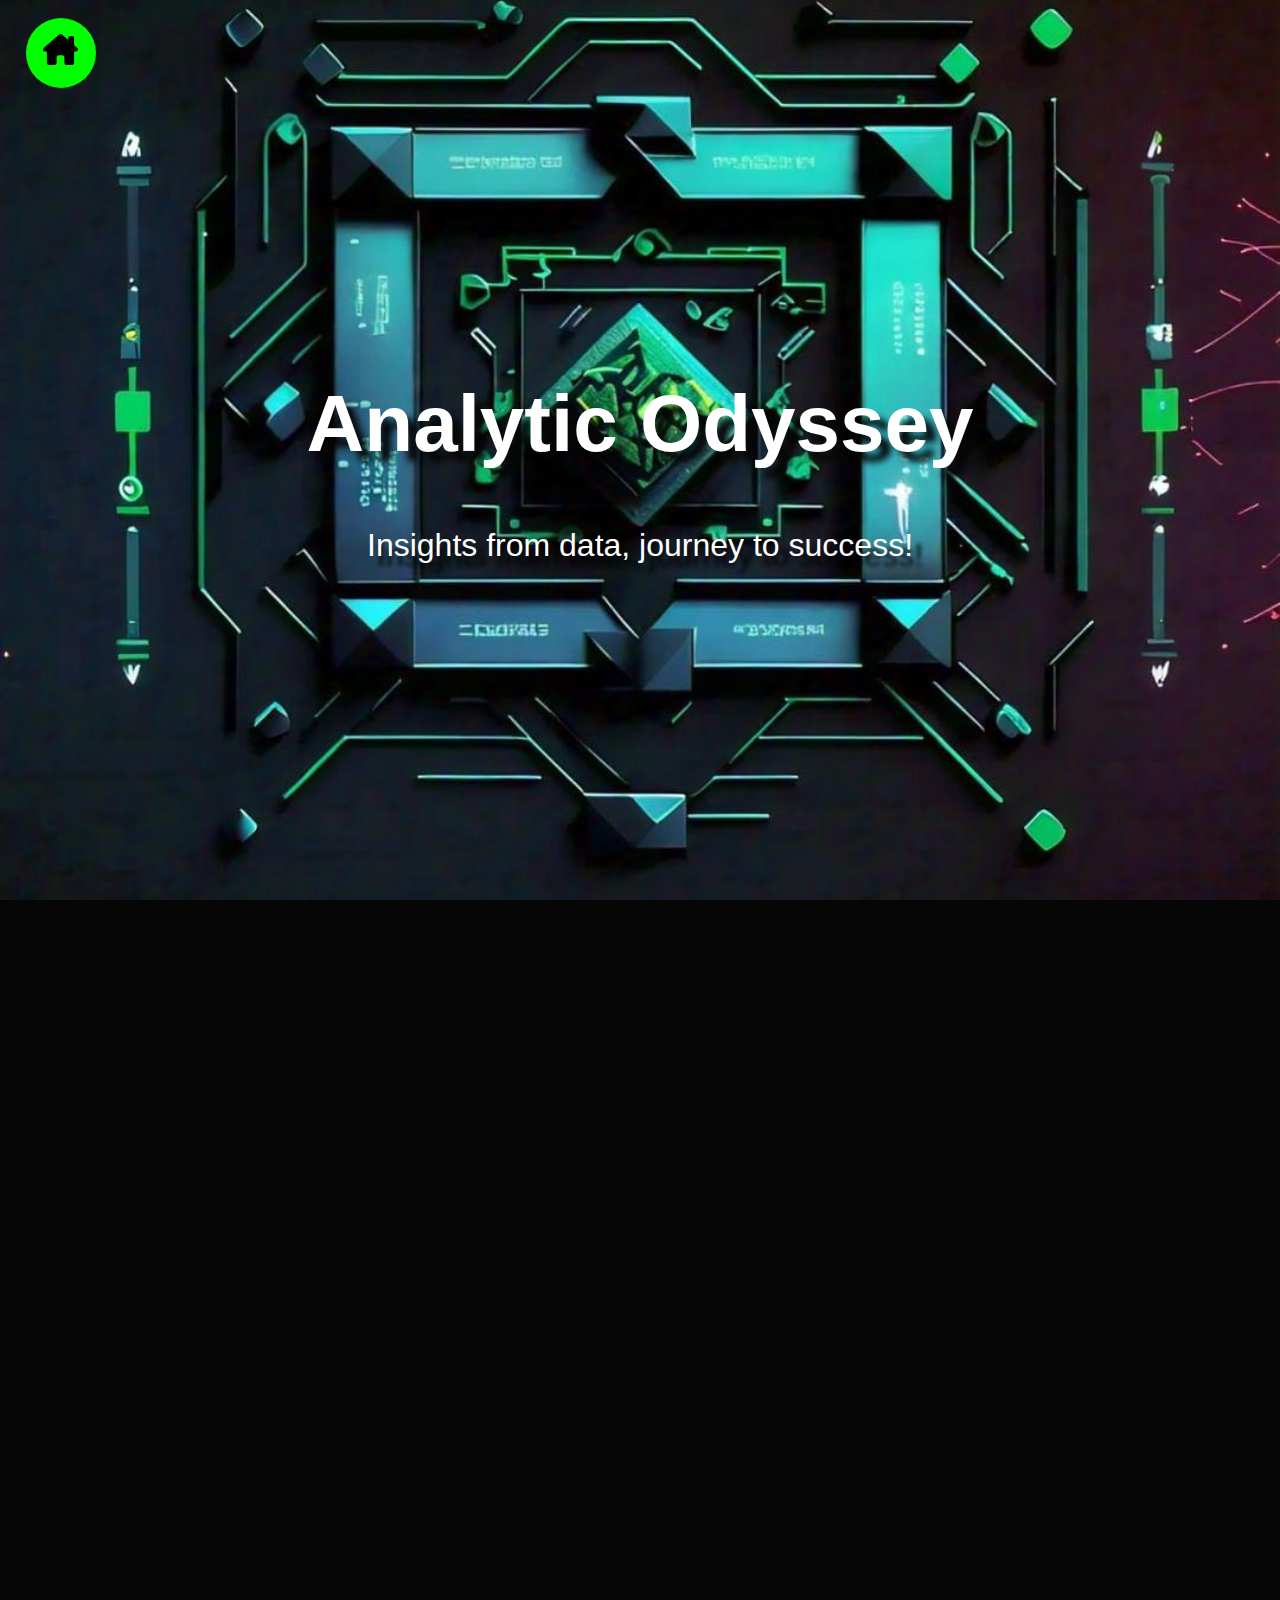
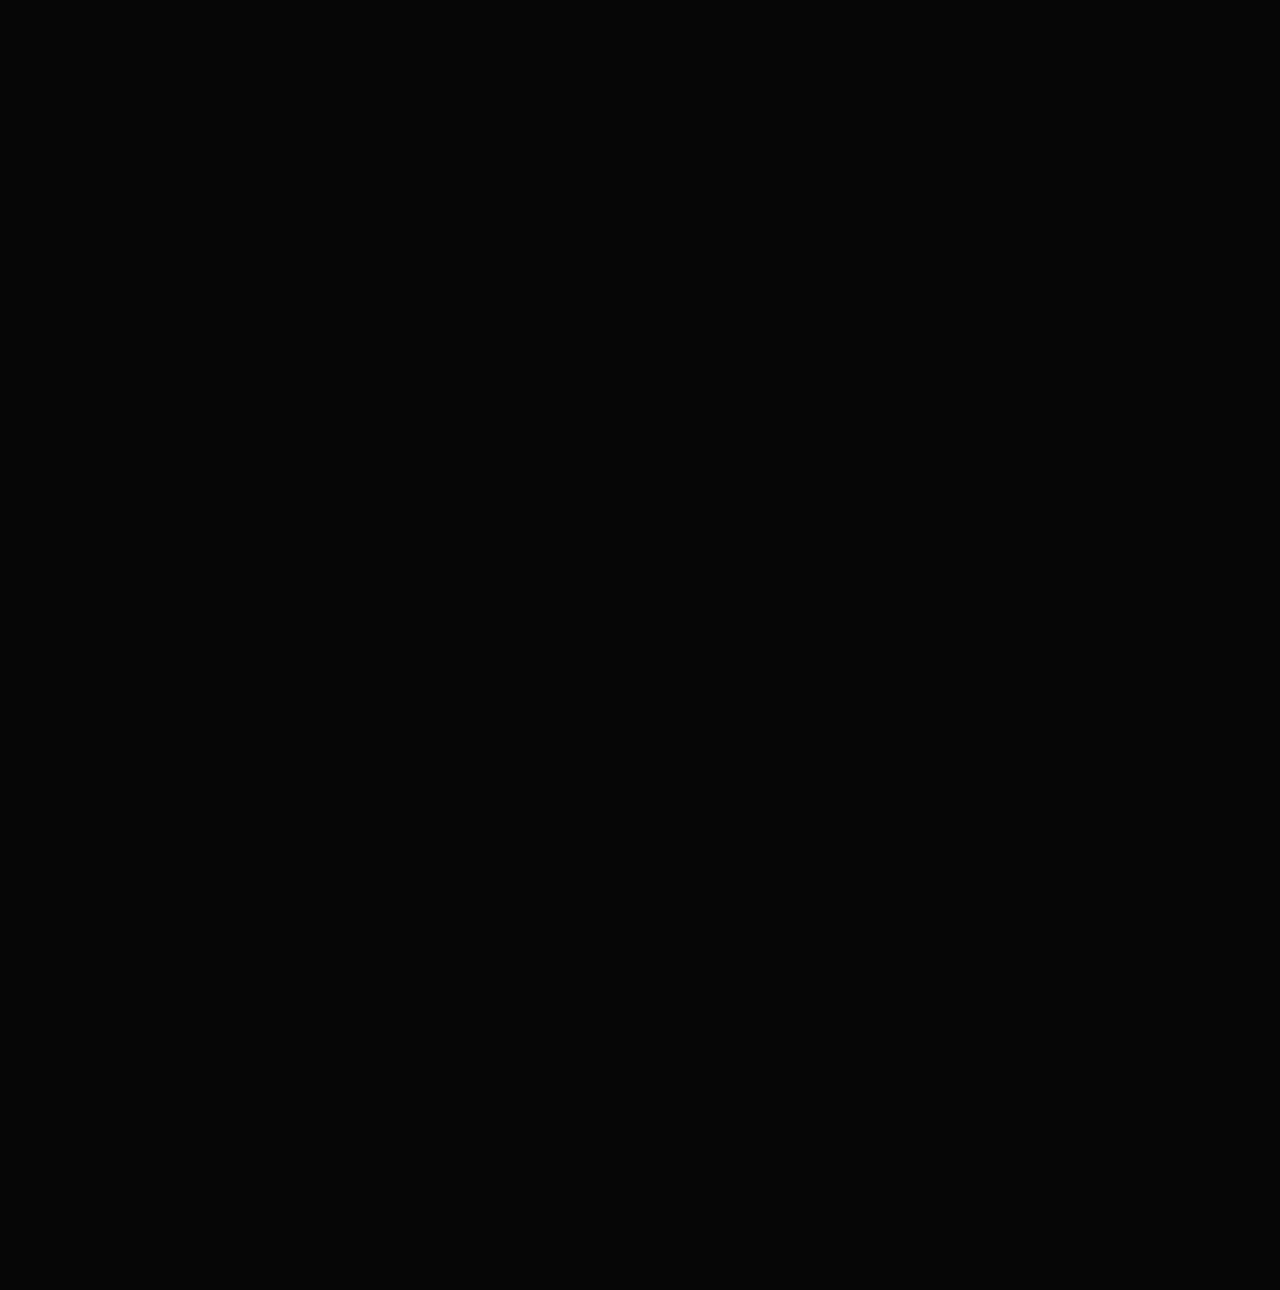
<file: html/data.html>
<!DOCTYPE html>
<html lang="en">
<head>
    <meta charset="UTF-8">
    <meta name="viewport" content="width=device-width, initial-scale=1.0">
    <title>Analytic Odyssey</title>
    <style>
        * {
            margin: 0;
            padding: 0;
            box-sizing: border-box;
        }
        html {
            scroll-behavior: smooth;
        }
        body {
            background-color: #060606;
            font-family: Arial, sans-serif;
            line-height: 1.6;
            color: #00ff00;
        }
        .container {
            background-image: url(/photos/data.jpeg);
            background-size: cover;
            background-position: center center;
            background-repeat: no-repeat;
            width: 100%;
            display: flex;
            align-items: center;
            justify-content: center;
            height: 100vh;
            padding: 1rem;
        }
        .event-name h1 {
            font-size: 5rem;
            color: white;
            text-shadow: 10px 10px 7px #060606;
            text-align: center;
        }
        .event-name p {
            font-size: 2rem;
            color: white;
            text-shadow: 10px 10px 4px #060606;
            text-align: center;
        }
        .event-details {
            display: flex;
            flex-direction: column;
            align-items: center;
            padding: 2rem;
            max-width: 1200px;
            margin: 0 auto;
        }
        .about-event {
            width: 100%;
            max-width: 800px;
            text-align: center;
            margin-bottom: 2rem;
        }
        .about-event p {
            font-size: 1.5rem;
        }
        .rules ul, .requirements ul {
            border: 2px solid #00ff00;
            padding: 28px;
            list-style-position: inside;
            margin-bottom: 2rem;
        }
        .rules li, .requirements li {
            font-size: 1.5rem;
            margin-bottom: 1rem;
        }
        .head-container {
            display: flex;
            flex-wrap: wrap;
            justify-content: center;
            gap: 2rem;
            color: white;
        }
        .head-details {
            width: 260px;
            font-size: 1rem;
            text-align: center;
        }
        .photo img {
            width: 100%;
            height: 300px;
            max-width: 260px;
            border-radius: 10px;
        }
        .head {
            display: flex;
            flex-direction: column;
            align-items: center;
        }
        .home {
            background-color: #00ff00;
            border-radius: 50%;
            width: 70px;
            height: 70px;
            position: fixed;
            top: 2%;
            left: 2%;
            display: flex;
            align-items: center;
            justify-content: center;
            z-index: 1000;
        }
        .home img {
            width: 35px;
            height: 35px;
        }
        h1 {
            text-align: center;
            font-size: 4rem;
            color: #00ff00;
            margin: 2rem 0;
        }

        /* Animation styles */
        .fade-in {
            opacity: 0;
            transform: translateY(20px);
            transition: opacity 0.5s ease-out, transform 0.5s ease-out;
        }
        .fade-in.visible {
            opacity: 1;
            transform: translateY(0);
        }
        .slide-in-left {
            opacity: 0;
            transform: translateX(-50px);
            transition: opacity 0.5s ease-out, transform 0.5s ease-out;
        }
        .slide-in-left.visible {
            opacity: 1;
            transform: translateX(0);
        }
        .slide-in-right {
            opacity: 0;
            transform: translateX(50px);
            transition: opacity 0.5s ease-out, transform 0.5s ease-out;
        }
        .slide-in-right.visible {
            opacity: 1;
            transform: translateX(0);
        }
        .scale-in {
            opacity: 0;
            transform: scale(0.9);
            transition: opacity 0.5s ease-out, transform 0.5s ease-out;
        }
        .scale-in.visible {
            opacity: 1;
            transform: scale(1);
        }
        .stagger-in li {
            opacity: 0;
            transform: translateX(-20px);
            transition: opacity 0.3s ease-out, transform 0.3s ease-out;
        }
        .stagger-in.visible li {
            opacity: 1;
            transform: translateX(0);
        }
        .stagger-in.visible li:nth-child(1) { transition-delay: 0.1s; }
        .stagger-in.visible li:nth-child(2) { transition-delay: 0.2s; }
        .stagger-in.visible li:nth-child(3) { transition-delay: 0.3s; }
        .stagger-in.visible li:nth-child(4) { transition-delay: 0.4s; }
        .stagger-in.visible li:nth-child(5) { transition-delay: 0.5s; }
        .stagger-in.visible li:nth-child(6) { transition-delay: 0.6s; }

        /* Responsive styles */
        @media (max-width: 1024px) {
            .event-name h1 {
                font-size: 4rem;
            }
            .event-name p {
                font-size: 1.5rem;
            }
            .about-event p, .rules li, .requirements li {
                font-size: 1.2rem;
            }
            h1 {
                font-size: 3rem;
            }
        }

        @media (max-width: 768px) {
            .event-name h1 {
                font-size: 3rem;
            }
            .event-name p {
                font-size: 1.2rem;
            }
            .about-event p, .rules li, .requirements li {
                font-size: 1rem;
            }
            h1 {
                font-size: 2rem;
            }
            .head-details {
                width: 220px;
            }
        }

        @media (max-width: 480px) {
            .event-name h1 {
                font-size: 2rem;
            }
            .event-name p {
                font-size: 1rem;
            }
            .about-event p, .rules li, .requirements li {
                font-size: 0.9rem;
            }
            h1 {
                font-size: 2rem;
            }
            .head-details {
                width: 100%;
            }
        }

        @media (prefers-reduced-motion: reduce) {
            .fade-in, .slide-in-left, .slide-in-right, .scale-in, .stagger-in li {
                transition: none;
                transform: none;
                opacity: 1;
            }
        }
    </style>
</head>
<body>
    <div class="root">
        <div class="home">
            <a href="/index.html" aria-label="Scroll to top"><img src="/photos/house-chimney-solid.svg" alt="Home icon"></a>
        </div>
        <div id="top" class="container">
            <div class="event-name fade-in">
                <h1>Analytic Odyssey</h1>
                <p> Insights from data, journey to success!</p>
            </div>
        </div>

        <main class="event-details">
            <section class="slide-in-left">
                <h1>Description</h1>
                <div class="about-event">
                    <p>"Analytic Odyssey" means a journey or expedition that is centered around data analysis.
                         The term "Analytic" refers to the process of examining and interpreting data, while "Odyssey" 
                         signifies a long and challenging journey. Using this name suggests that you are embarking on an 
                         exciting and exploratory journey to uncover new insights and discoveries through data.
                </div>
            </section>

            <section class="scale-in">
                <h1>Rules &amp; Regulations</h1>
                <div class="rules">
                    <ul class="stagger-in">
                        <li>The event is open to students from 1st and 3rd semester.</li>
                        <li>Each team must bring one laptop and a pendrive.</li>
                        <li>Participants must arrive 30 minutes before the event start time.
                        </li>
                    </ul>
                </div>
            </section>

            <section class="fade-in">
                <h1>Faculty Co-ordinator</h1>
                <div class="head-container">
                    <div class="head">
                        <div class="photo">
                            <img src="/photos/chidambar.jpg" alt="chidambar">
                        </div>
                        <div class="head-details">
                            <h2>Prof. Chidambar Inamdar</h2>
                            <p>Ph.no: 9900619694</p>      
                        </div>
                    </div>
                </div>
            </section>

            <section class="scale-in">
                <h1>Event Heads</h1>
                <div class="head-container">
                    <div class="head slide-in-left">
                        <div class="photo">
                            <img src="/photos/varad.jpeg" alt="Varad Bandekar">
                        </div>
                        <div class="head-details">
                            <h2>Varad Bandekar</h2>
                            <p>Ph.No: 7676148067</p>      
                        </div>
                    </div>

                    <div class="head slide-in-right">
                        <div class="photo">
                            <img src="/photos/kavya.jpg" alt="Samrudhi Patil">
                        </div>
                        <div class="head-details">
                            <h2>Kavya Raikar</h2>
                            <p>Ph.no: 8088252547 </p>         
                        </div>
                    </div>
                </div>   
            </section>
        </main>
    </div>

    <script>
        document.addEventListener('DOMContentLoaded', function() {
            var animatedElements = document.querySelectorAll('.fade-in, .slide-in-left, .slide-in-right, .scale-in, .stagger-in');
            
            function checkAnimation() {
                animatedElements.forEach(function(element) {
                    var bounding = element.getBoundingClientRect();
                    if (bounding.top < window.innerHeight - 100) {
                        element.classList.add('visible');
                    }
                });
            }

            window.addEventListener('scroll', checkAnimation);
            window.addEventListener('resize', checkAnimation);
            checkAnimation();
        });
    </script>
</body>
</html>
</file>
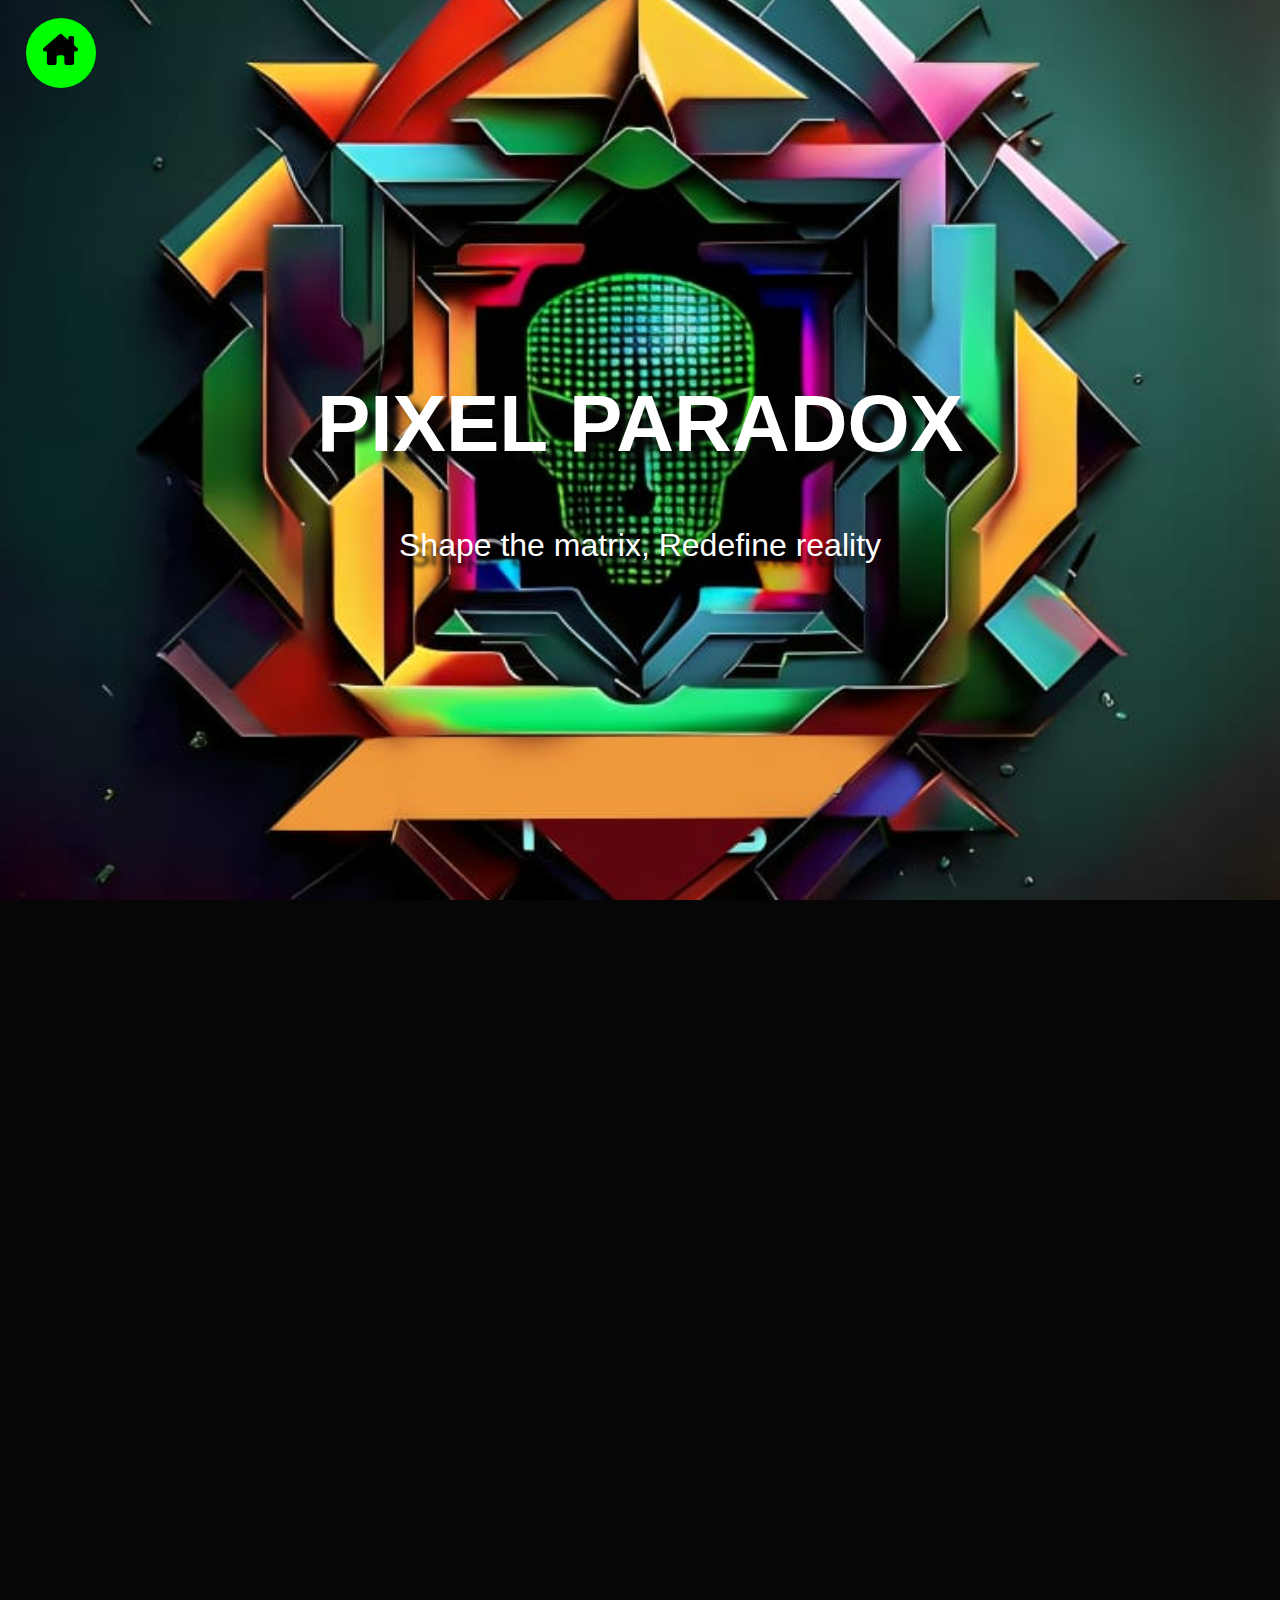
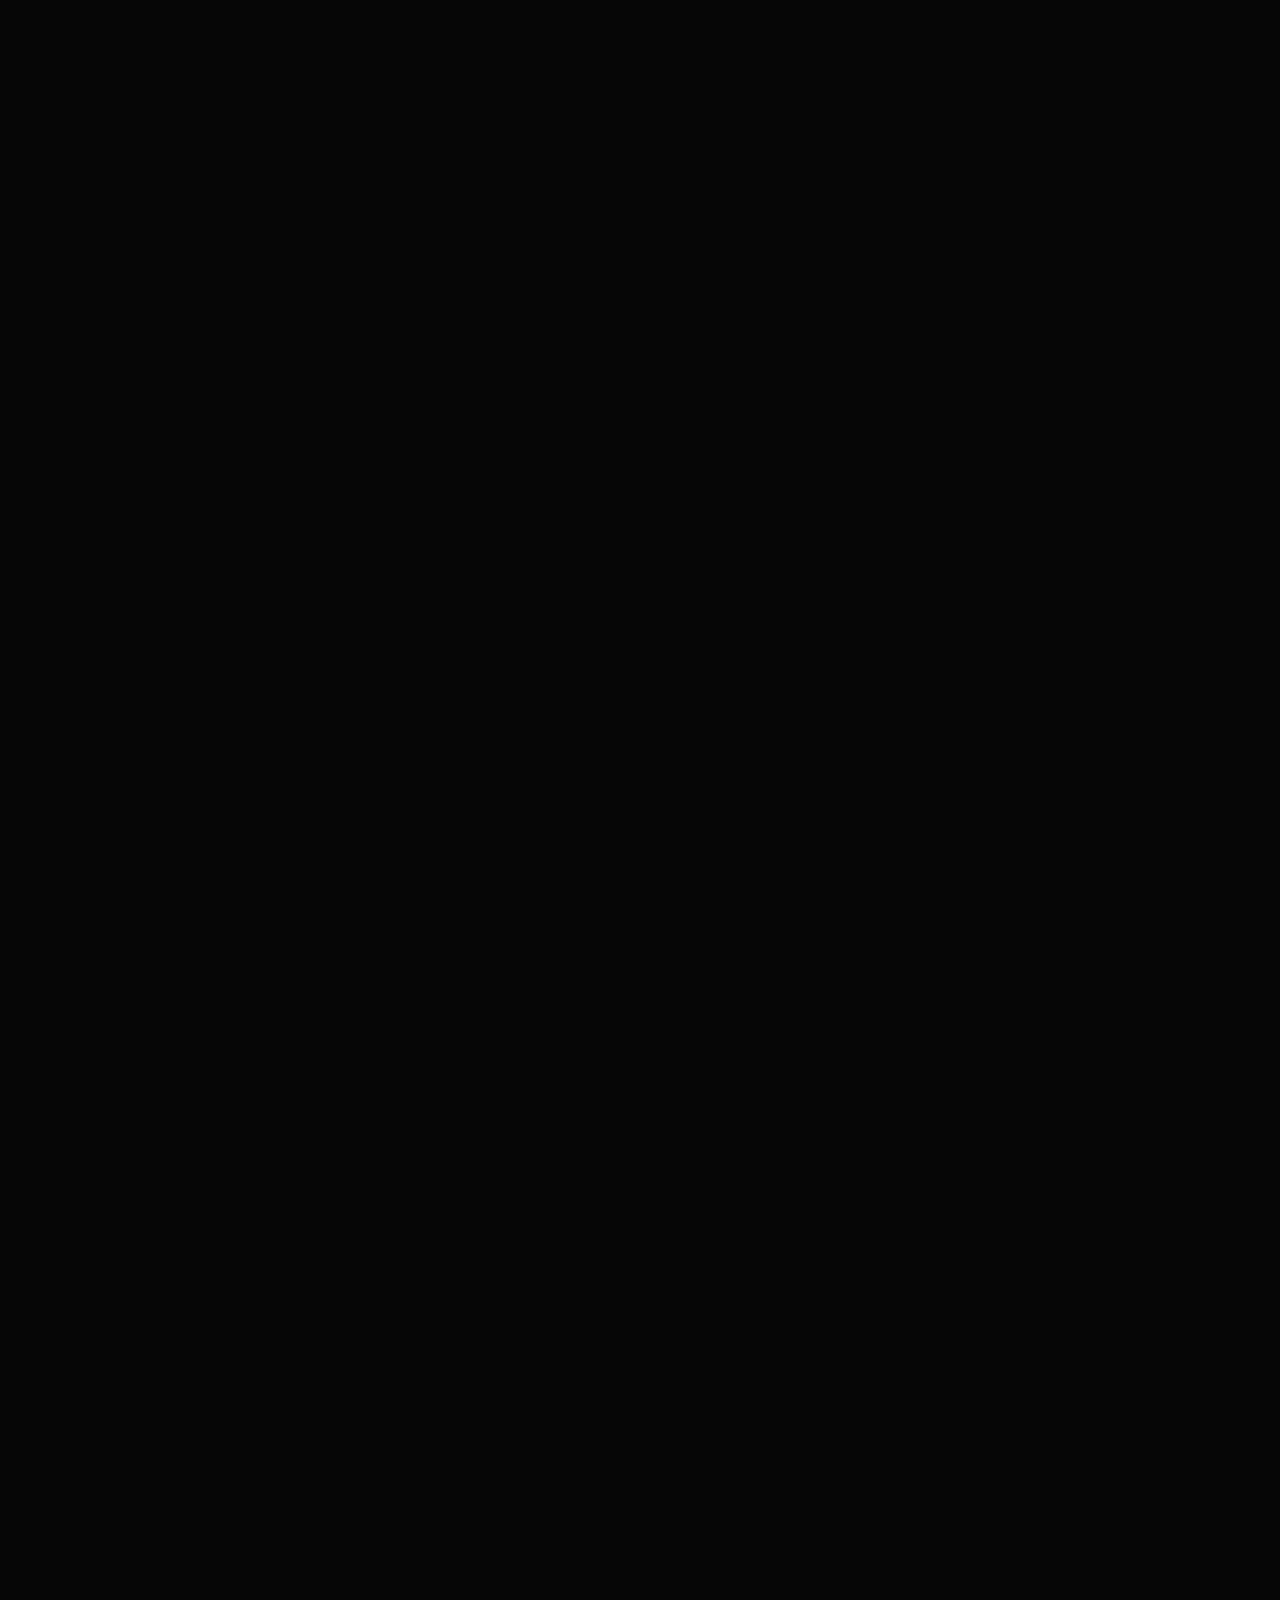
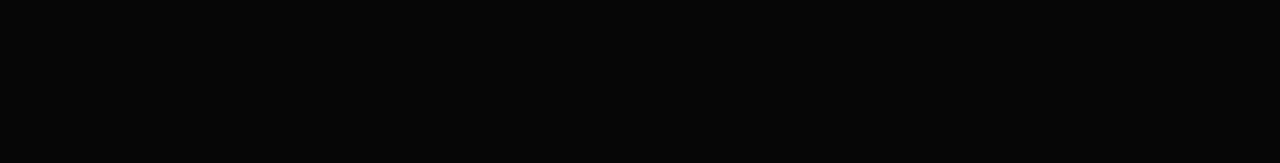
<file: html/design.html>
<!DOCTYPE html>
<html lang="en">
<head>
    <meta charset="UTF-8">
    <meta name="viewport" content="width=device-width, initial-scale=1.0">
    <title>Pixel Paradox</title>
    <style>
        * {
            margin: 0;
            padding: 0;
            box-sizing: border-box;
        }
        html {
            scroll-behavior: smooth;
        }
        body {
            background-color: #060606;
            font-family: Arial, sans-serif;
            line-height: 1.6;
            color: #00ff00;
        }
        .container {
            background-image: url(/photos/design.jpeg);
            background-size: cover;
            background-position: center center;
            background-repeat: no-repeat;
            width: 100%;
            display: flex;
            align-items: center;
            justify-content: center;
            height: 100vh;
            padding: 1rem;
        }
        .event-name h1 {
            font-size: 5rem;
            color: white;
            text-shadow: 10px 10px 7px #060606;
            text-align: center;
        }
        .event-name p {
            font-size: 2rem;
            color: white;
            text-shadow: 10px 10px 4px #060606;
            text-align: center;
        }
        .event-details {
            display: flex;
            flex-direction: column;
            align-items: center;
            padding: 2rem;
            max-width: 1200px;
            margin: 0 auto;
        }
        .about-event {
            width: 100%;
            max-width: 800px;
            text-align: center;
            margin-bottom: 2rem;
        }
        .about-event p {
            font-size: 1.5rem;
        }
        .rules ul, .requirements ul {
            border: 2px solid #00ff00;
            padding: 28px;
            list-style-position: inside;
            margin-bottom: 2rem;
        }
        .rules li, .requirements li {
            font-size: 1.5rem;
            margin-bottom: 1rem;
        }
        .head-container {
            display: flex;
            flex-wrap: wrap;
            justify-content: center;
            gap: 2rem;
            color: white;
        }
        .head-details {
            width: 260px;
            font-size: 1rem;
            text-align: center;
        }
        .photo img {
            width: 100%;
            max-width: 260px;
            border-radius: 10px;
        }
        .head {
            display: flex;
            flex-direction: column;
            align-items: center;
        }
        .home {
            background-color: #00ff00;
            border-radius: 50%;
            width: 70px;
            height: 70px;
            position: fixed;
            top: 2%;
            left: 2%;
            display: flex;
            align-items: center;
            justify-content: center;
            z-index: 1000;
        }
        .home img {
            width: 35px;
            height: 35px;
        }
        h1 {
            text-align: center;
            font-size: 4rem;
            color: #00ff00;
            margin: 2rem 0;
        }

        /* Animation styles */
        .fade-in {
            opacity: 0;
            transform: translateY(20px);
            transition: opacity 0.5s ease-out, transform 0.5s ease-out;
        }
        .fade-in.visible {
            opacity: 1;
            transform: translateY(0);
        }
        .slide-in-left {
            opacity: 0;
            transform: translateX(-50px);
            transition: opacity 0.5s ease-out, transform 0.5s ease-out;
        }
        .slide-in-left.visible {
            opacity: 1;
            transform: translateX(0);
        }
        .slide-in-right {
            opacity: 0;
            transform: translateX(50px);
            transition: opacity 0.5s ease-out, transform 0.5s ease-out;
        }
        .slide-in-right.visible {
            opacity: 1;
            transform: translateX(0);
        }
        .scale-in {
            opacity: 0;
            transform: scale(0.9);
            transition: opacity 0.5s ease-out, transform 0.5s ease-out;
        }
        .scale-in.visible {
            opacity: 1;
            transform: scale(1);
        }
        .stagger-in li {
            opacity: 0;
            transform: translateX(-20px);
            transition: opacity 0.3s ease-out, transform 0.3s ease-out;
        }
        .stagger-in.visible li {
            opacity: 1;
            transform: translateX(0);
        }
        .stagger-in.visible li:nth-child(1) { transition-delay: 0.1s; }
        .stagger-in.visible li:nth-child(2) { transition-delay: 0.2s; }
        .stagger-in.visible li:nth-child(3) { transition-delay: 0.3s; }
        .stagger-in.visible li:nth-child(4) { transition-delay: 0.4s; }
        .stagger-in.visible li:nth-child(5) { transition-delay: 0.5s; }
        .stagger-in.visible li:nth-child(6) { transition-delay: 0.6s; }

        /* Responsive styles */
        @media (max-width: 1024px) {
            .event-name h1 {
                font-size: 4rem;
            }
            .event-name p {
                font-size: 1.5rem;
            }
            .about-event p, .rules li, .requirements li {
                font-size: 1.2rem;
            }
            h1 {
                font-size: 3rem;
            }
        }

        @media (max-width: 768px) {
            .event-name h1 {
                font-size: 3rem;
            }
            .event-name p {
                font-size: 1.2rem;
            }
            .about-event p, .rules li, .requirements li {
                font-size: 1rem;
            }
            h1 {
                font-size: 2rem;
            }
            .head-details {
                width: 220px;
            }
        }

        @media (max-width: 480px) {
            .event-name h1 {
                font-size: 2rem;
            }
            .event-name p {
                font-size: 1rem;
            }
            .about-event p, .rules li, .requirements li {
                font-size: 0.9rem;
            }
            h1 {
                font-size: 2rem;
            }
            .head-details {
                width: 100%;
            }
        }

        @media (prefers-reduced-motion: reduce) {
            .fade-in, .slide-in-left, .slide-in-right, .scale-in, .stagger-in li {
                transition: none;
                transform: none;
                opacity: 1;
            }
        }
    </style>
</head>
<body>
    <div class="root">
        <div class="home">
            <a href="/index.html" aria-label="Scroll to top"><img src="/photos/house-chimney-solid.svg" alt="Home icon"></a>
        </div>
        <div id="top" class="container">
            <div class="event-name fade-in">
                <h1>PIXEL PARADOX</h1>
                <p>Shape the matrix, Redefine reality</p>
            </div>
        </div>

        <main class="event-details">
            <section class="slide-in-left">
                <h1>Description</h1>
                <div class="about-event">
                    <p>Step into the world where technology meets design. Participate in engaging design challenges, and
                        showcase your creativity through art and innovation. Explore interactive zones that celebrate the power 
                        of design in tech, learn new skills, and collaborate with fellow creatives.
                    </p>
                </div>
            </section>

            <section class="scale-in">
                <h1>Rules &amp; Regulations</h1>
                <div class="rules">
                    <ul class="stagger-in">
                        <li><strong>Eligibility:</strong> Participants must be in teams of up to 2</li>
                        <li><strong>Event Format:</strong> Multiple rounds of design challenges within set time limits.</li>
                        <li><strong>Originality:</strong> Strictly no plagiarism, original work only.</li>
                        <li><strong>Judging:</strong> Based on creativity, technical skill, and adherence to theme.</li>
                        <li><strong>Prizes:</strong> Awarded to top participants; decisions by judges are final.</li>
                        <li><strong>Conduct:</strong> Disruptive or disrespectful behavior leads to disqualification.</li>
                    </ul>
                </div>
            </section>

            <section class="slide-in-right">
                <h1>Requirements</h1>
                <div class="requirements">
                    <ul class="stagger-in">
                        <li>1 Laptop.</li>
                        <li>Painting and crafting materials.</li>
                        <li><strong>Skills:</strong> Designing software knowledge and painting and crafting skills.</li>
                        <li><strong>Software:</strong> Photoshop, Figma, Blender, Illustrator, Adobe Premiere Pro.</li>
                    </ul>
                </div>
            </section>

            <section class="fade-in">
                <h1>Faculty Co-ordinator</h1>
                <div class="head-container">
                    <div class="head">
                        <div class="photo">
                            <img src="/photos/vaishalik.jpeg" alt="Prof. Vaishali Kulkarni">
                        </div>
                        <div class="head-details">
                            <h2>Prof. Vaishali Kulkarni</h2>
                            <p>Ph.no: 9900619694</p>      
                        </div>
                    </div>
                </div>
            </section>

            <section class="scale-in">
                <h1>Event Heads</h1>
                <div class="head-container">
                    <div class="head slide-in-left">
                        <div class="photo">
                            <img src="/photos/shubham.jpeg" alt="Shubham Kamble">
                        </div>
                        <div class="head-details">
                            <h2>Shubham Kamble</h2>
                            <p>Ph.No:7892278738</p>      
                        </div>
                    </div>

                    <div class="head slide-in-right">
                        <div class="photo">
                            <img src="/photos/samrudhi.jpeg" alt="Samrudhi Patil">
                        </div>
                        <div class="head-details">
                            <h2>Samrudhi Patil</h2>
                            <p>Ph.No: 6361259022</p>         
                        </div>
                    </div>
                </div>   
            </section>
        </main>
    </div>

    <script>
        document.addEventListener('DOMContentLoaded', function() {
            var animatedElements = document.querySelectorAll('.fade-in, .slide-in-left, .slide-in-right, .scale-in, .stagger-in');
            
            function checkAnimation() {
                animatedElements.forEach(function(element) {
                    var bounding = element.getBoundingClientRect();
                    if (bounding.top < window.innerHeight - 100) {
                        element.classList.add('visible');
                    }
                });
            }

            window.addEventListener('scroll', checkAnimation);
            window.addEventListener('resize', checkAnimation);
            checkAnimation();
        });
    </script>
</body>
</html>
</file>
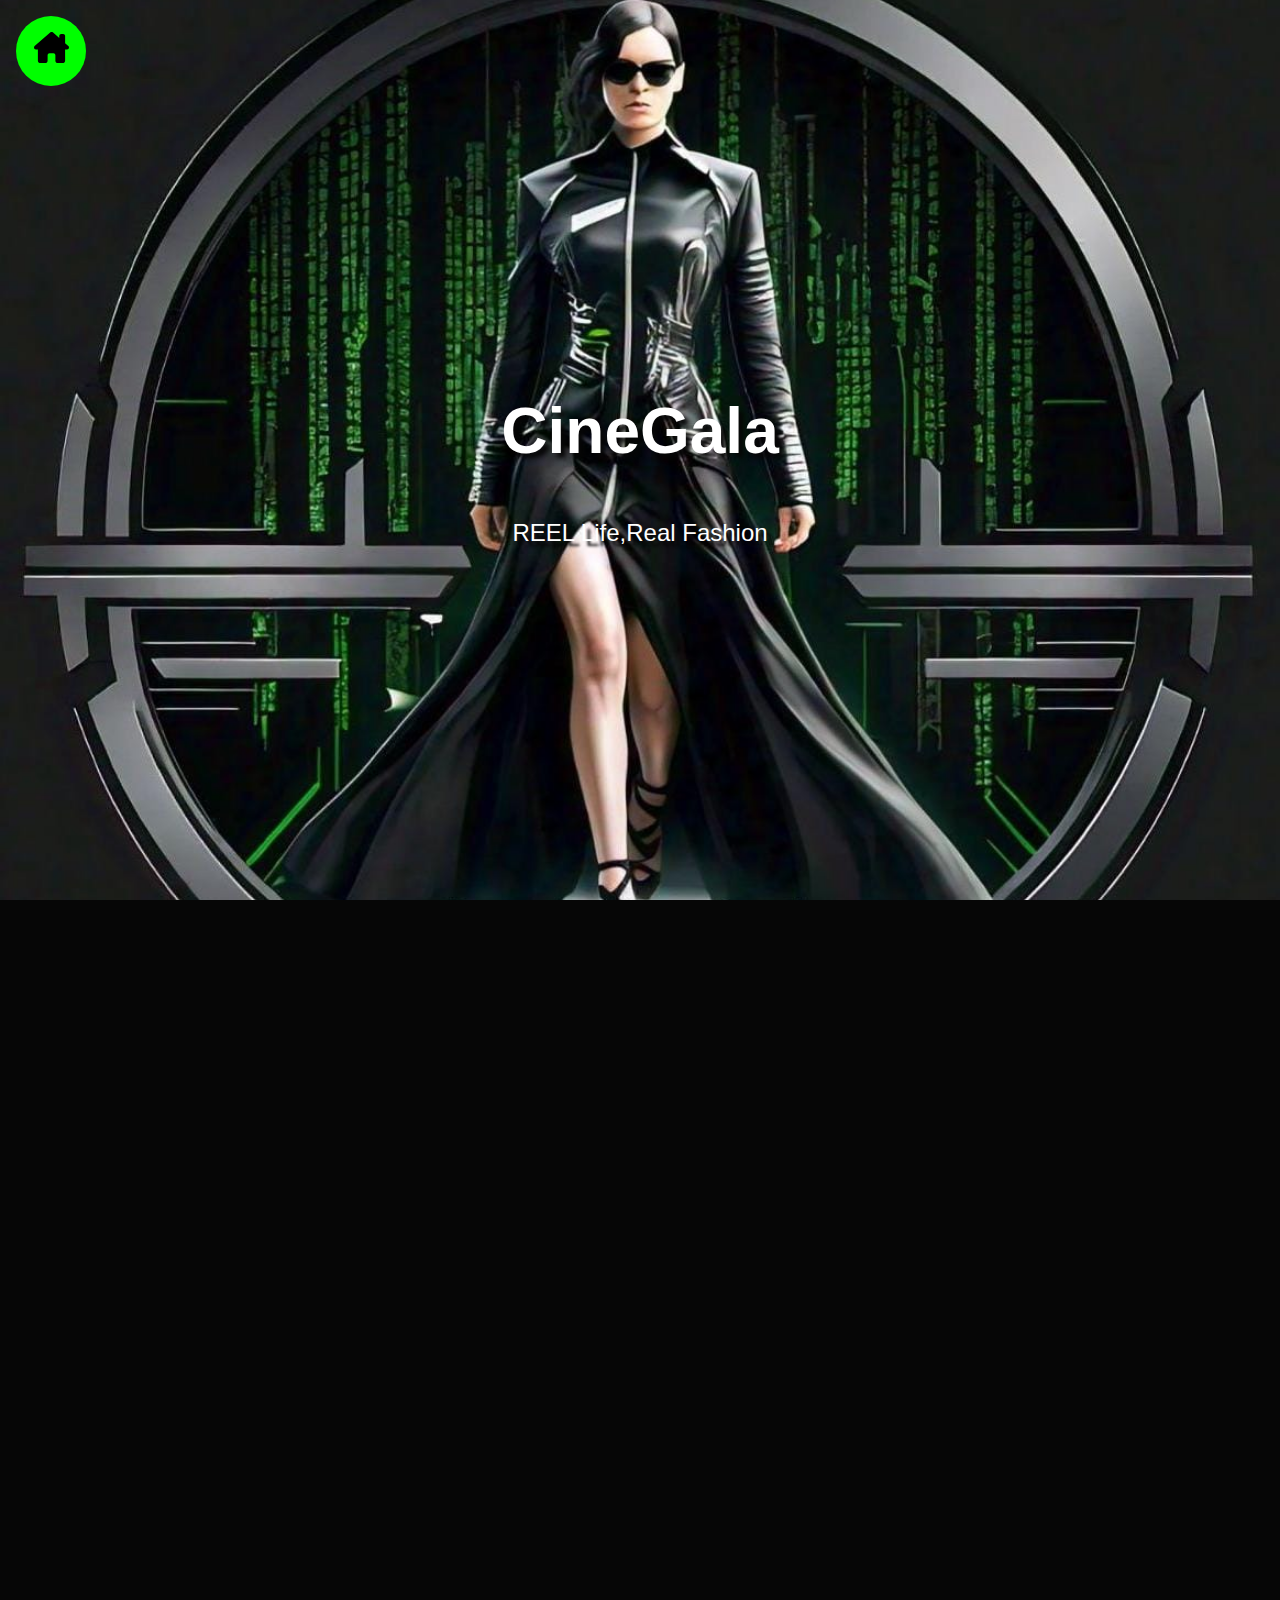
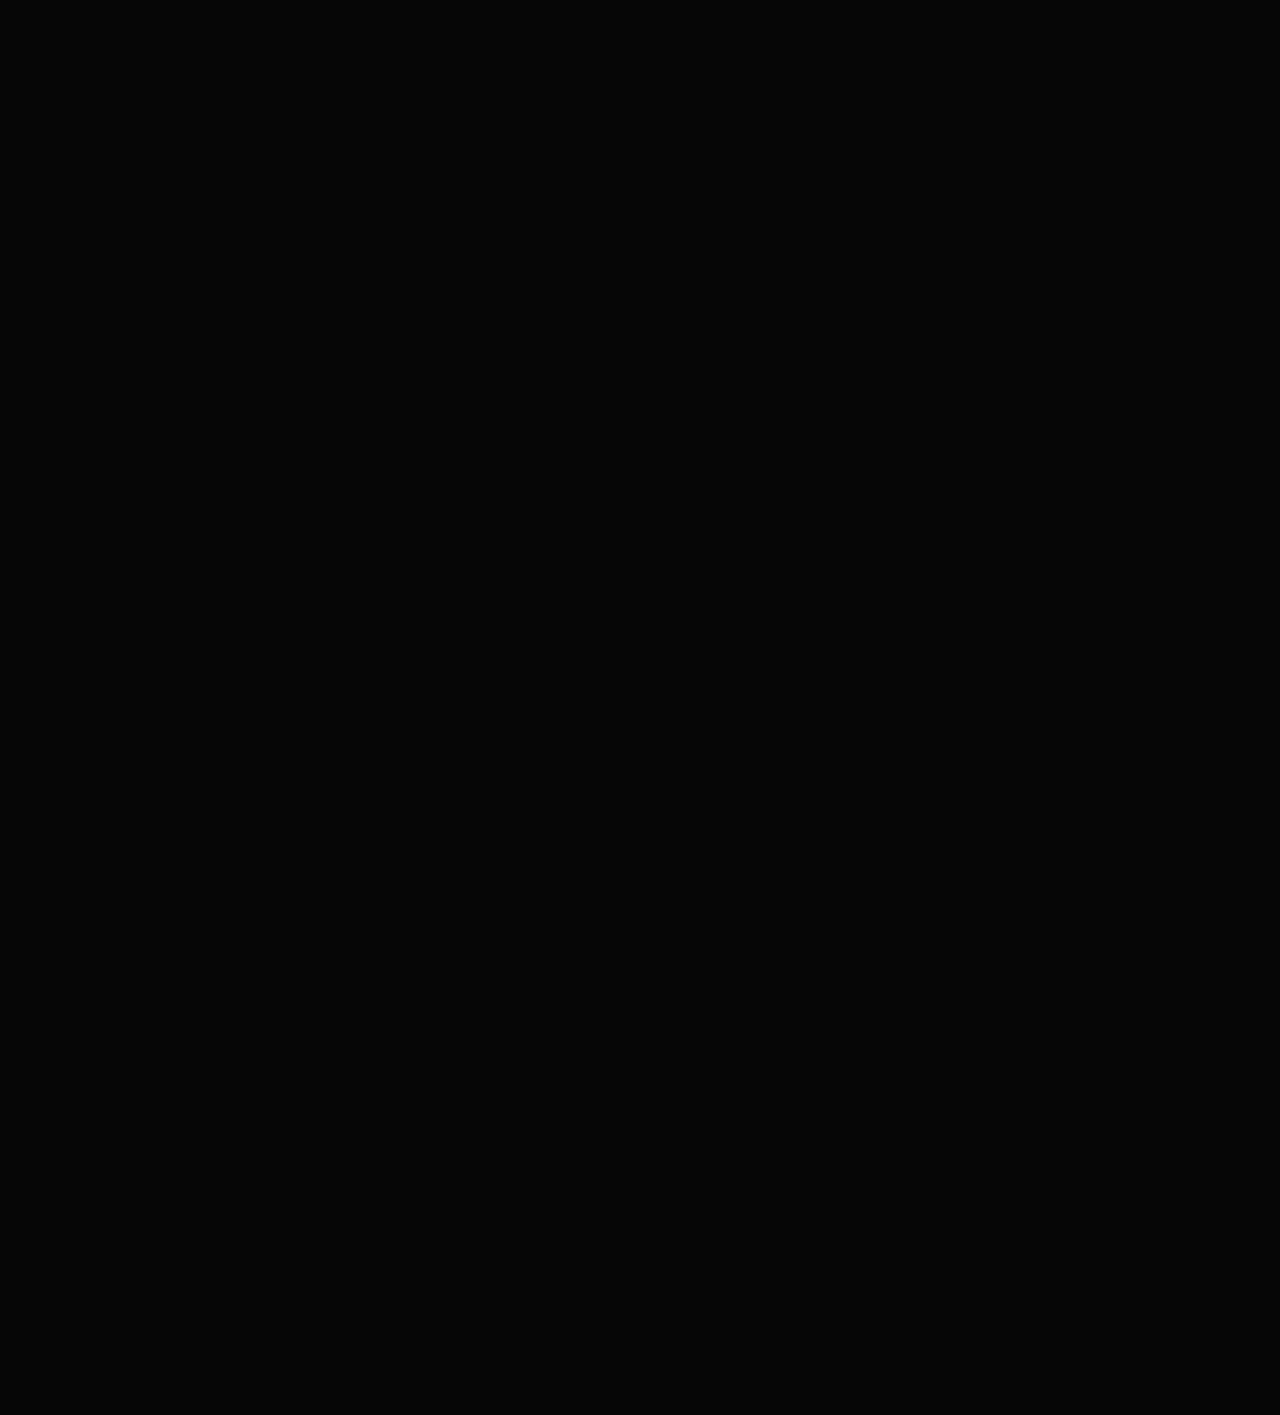
<file: html/group.html>
<!DOCTYPE html>
<html lang="en">
<head>
    <meta charset="UTF-8">
    <meta name="viewport" content="width=device-width, initial-scale=1.0">
    <title>Cine Gaala</title>
    <style>
        * {
            margin: 0;
            padding: 0;
            box-sizing: border-box;
        }
        html {
            scroll-behavior: smooth;
        }
        body {
            background-color: #060606;
            font-family: Arial, sans-serif;
            line-height: 1.6;
            color: #00ff00;
        }
        .container {
            background-image: url(/photos/ramp.jpeg);
            background-size: cover;
            background-position: center center;
            background-repeat: no-repeat;
            width: 100%;
            display: flex;
            align-items: center;
            justify-content: center;
            height: 100vh;
            padding: 1rem;
        }
        .event-name h1 {
            font-size: 4rem;
            color: white;
            text-shadow: 5px 5px 5px #060606;
            text-align: center;
        }
        .event-name p {
            font-size: 1.5rem;
            color: white;
            text-shadow: 5px 5px 3px #060606;
            text-align: center;
        }
        .event-details {
            padding: 2rem;
            max-width: 800px;
            margin: 0 auto;
        }
        .about-event {
            width: 100%;
            text-align: center;
            margin-bottom: 2rem;
        }
        .about-event p {
            font-size: 1.2rem;
            margin-bottom: 2rem;
        }
        .rules ul {
            border: 2px solid #00ff00;
            padding: 2rem;
            list-style-position: inside;
        }
        .rules li {
            font-size: 1.2rem;
            margin-bottom: 1rem;
        }
        .head-container {
            display: flex;
            flex-wrap: wrap;
            justify-content: center;
            gap: 2rem;
            color: white;
        }
        .head-details {
            width: 220px;
            font-size: 1rem;
            text-align: center;
        }
        .photo img {
            width: 100%;
            max-width: 220px;
            border-radius: 10px;
        }
        .head {
            display: flex;
            flex-direction: column;
            align-items: center;
        }
        .home {
            background-color: #00ff00;
            border-radius: 50%;
            width: 70px;
            height: 70px;
            position: fixed;
            top: 1rem;
            left: 1rem;
            display: flex;
            align-items: center;
            justify-content: center;
            z-index: 1000;
        }
        .home img {
            width: 35px;
            height: 35px;
        }
        h1 {
            text-align: center;
            font-size: 3rem;
            color: #00ff00;
            margin: 2rem 0;
        }

        /* Animation styles */
        .fade-in {
            opacity: 0;
            transform: translateY(20px);
            transition: opacity 0.5s ease-out, transform 0.5s ease-out;
        }
        .fade-in.visible {
            opacity: 1;
            transform: translateY(0);
        }
        .slide-in-left {
            opacity: 0;
            transform: translateX(-50px);
            transition: opacity 0.5s ease-out, transform 0.5s ease-out;
        }
        .slide-in-left.visible {
            opacity: 1;
            transform: translateX(0);
        }
        .slide-in-right {
            opacity: 0;
            transform: translateX(50px);
            transition: opacity 0.5s ease-out, transform 0.5s ease-out;
        }
        .slide-in-right.visible {
            opacity: 1;
            transform: translateX(0);
        }
        .scale-in {
            opacity: 0;
            transform: scale(0.9);
            transition: opacity 0.5s ease-out, transform 0.5s ease-out;
        }
        .scale-in.visible {
            opacity: 1;
            transform: scale(1);
        }
        .stagger-in li {
            opacity: 0;
            transform: translateX(-20px);
            transition: opacity 0.3s ease-out, transform 0.3s ease-out;
        }
        .stagger-in.visible li {
            opacity: 1;
            transform: translateX(0);
        }
        .stagger-in.visible li:nth-child(1) { transition-delay: 0.1s; }
        .stagger-in.visible li:nth-child(2) { transition-delay: 0.2s; }
        .stagger-in.visible li:nth-child(3) { transition-delay: 0.3s; }
        .stagger-in.visible li:nth-child(4) { transition-delay: 0.4s; }
        .stagger-in.visible li:nth-child(5) { transition-delay: 0.5s; }
        .stagger-in.visible li:nth-child(6) { transition-delay: 0.6s; }
        .stagger-in.visible li:nth-child(7) { transition-delay: 0.7s; }
        .stagger-in.visible li:nth-child(8) { transition-delay: 0.8s; }

        @media (max-width: 768px) {
            .event-name h1 {
                font-size: 3rem;
            }
            .event-name p {
                font-size: 1.2rem;
            }
            .about-event p, .rules li {
                font-size: 1rem;
            }
            h1 {
                font-size: 2rem;
            }
        }

        @media (max-width: 480px) {
            .event-name h1 {
                font-size: 2rem;
            }
            .event-name p {
                font-size: 1rem;
            }
            .about-event p, .rules li {
                font-size: 0.9rem;
            }
            h1 {
                font-size: 2rem;
            }
            .head-details {
                width: 100%;
            }
        }

        @media (prefers-reduced-motion: reduce) {
            .fade-in, .slide-in-left, .slide-in-right, .scale-in, .stagger-in li {
                transition: none;
                transform: none;
                opacity: 1;
            }
        }
    </style>
</head>
<body>
    <div class="root">
        <div class="home">
            <a href="/index.html" aria-label="Scroll to top"><img src="/photos/house-chimney-solid.svg" alt="Home icon"></a>
        </div>
        <div id="top" class="container">
            <div class="event-name fade-in">
                <h1>CineGala</h1>
                <p>REEL Life,Real Fashion</p>
            </div>
        </div>

        <main class="event-details">
            <section class="slide-in-left">
                <h1>Description</h1>
                <div class="about-event">
                    <p>Cine Gala is an immersive and exciting icebreaker experience that blends glamour, 
                        creativity, and entertainment, drawing inspiration from the iconic films of Bollywood. 
                    </p>
                </div>
            </section>

            <section class="slide-in-right">
                <h1>Event Format</h1>
                <div class="about-event">
                    <p>Participants will step onto the ramp, showcasing their confidence and charisma as they embody iconic 
                        Bollywood movie characters or themes. Along with their catwalk, teams will perform short acts—such as 
                        skits, dances, or dialogues—based on the movie assigned to them.  
                    </p>       
                </div>
            </section>

            <section class="scale-in">
                <h1>Rules &amp; Regulations</h1>
                <div class="rules">
                    <ul class="stagger-in">
                        <li><strong>Rounds</strong>The event will consist of one round only.</li>
                        <li><strong>Team Composition:</strong>  Each team must have a minimum of 7 members.</li>
                        <li><strong>Time Allocation:</strong> <br> 
                            - Each team will be given 5 minutes total: <br>
                            - 4+1 minutes for performance (ramp walk and script-based acts). <br>  
                         </li>
                        <li><strong>Performance Requirements:</strong> The performance must include both a ramp walk and a scripted segment that relates to the assigned movie.</li>
                        <li><strong>Themes:</strong>Teams will receive their themes in advance. All themes will be based on popular Bollywood films. </li>
                        <li><strong>Judging:</strong> The judges’ decision will be final.</li>
                    </ul>
                </div>
            </section>

            <section class="fade-in">
                <h1>Faculty Co-ordinator</h1>
                <div class="head-container">
                    <div class="head">
                        <div class="photo">
                            <img src="/photos/supriya.jpg" alt="Prof. Supriya Balekundri">
                        </div>
                        <div class="head-details">
                            <h2>Prof. Supriya Balekundri</h2>
                            <p>Ph.no: 9900619694</p>      
                        </div>
                    </div>
                </div>
            </section>

            <section class="scale-in">
                <h1>Event Heads</h1>
                <div class="head-container">
                    <div class="head slide-in-left">
                        <div class="photo">
                            <img src="/photos/vish.jpeg" alt="Vishwanath">
                        </div>
                        <div class="head-details">
                            <h2>Vishwanath Hiremath</h2>
                            <p>Ph.No: 7795850809</p>      
                        </div>
                    </div>

                    <div class="head slide-in-right">
                        <div class="photo">
                            <img src="/photos/DSC_4776.JPG" alt="perena">
                        </div>
                        <div class="head-details">
                            <h2>Prerna Jadhav</h2>
                            <p>Ph.no: 8095653575</p>         
                        </div>
                    </div>
                </div>   
            </section>
        </main>
    </div>

    <script>
        document.addEventListener('DOMContentLoaded', function() {
            var animatedElements = document.querySelectorAll('.fade-in, .slide-in-left, .slide-in-right, .scale-in, .stagger-in');
            
            function checkAnimation() {
                animatedElements.forEach(function(element) {
                    var bounding = element.getBoundingClientRect();
                    if (bounding.top < window.innerHeight - 100) {
                        element.classList.add('visible');
                    }
                });
            }

            window.addEventListener('scroll', checkAnimation);
            window.addEventListener('resize', checkAnimation);
            checkAnimation();
        });
    </script>
</body>
</html>
</file>
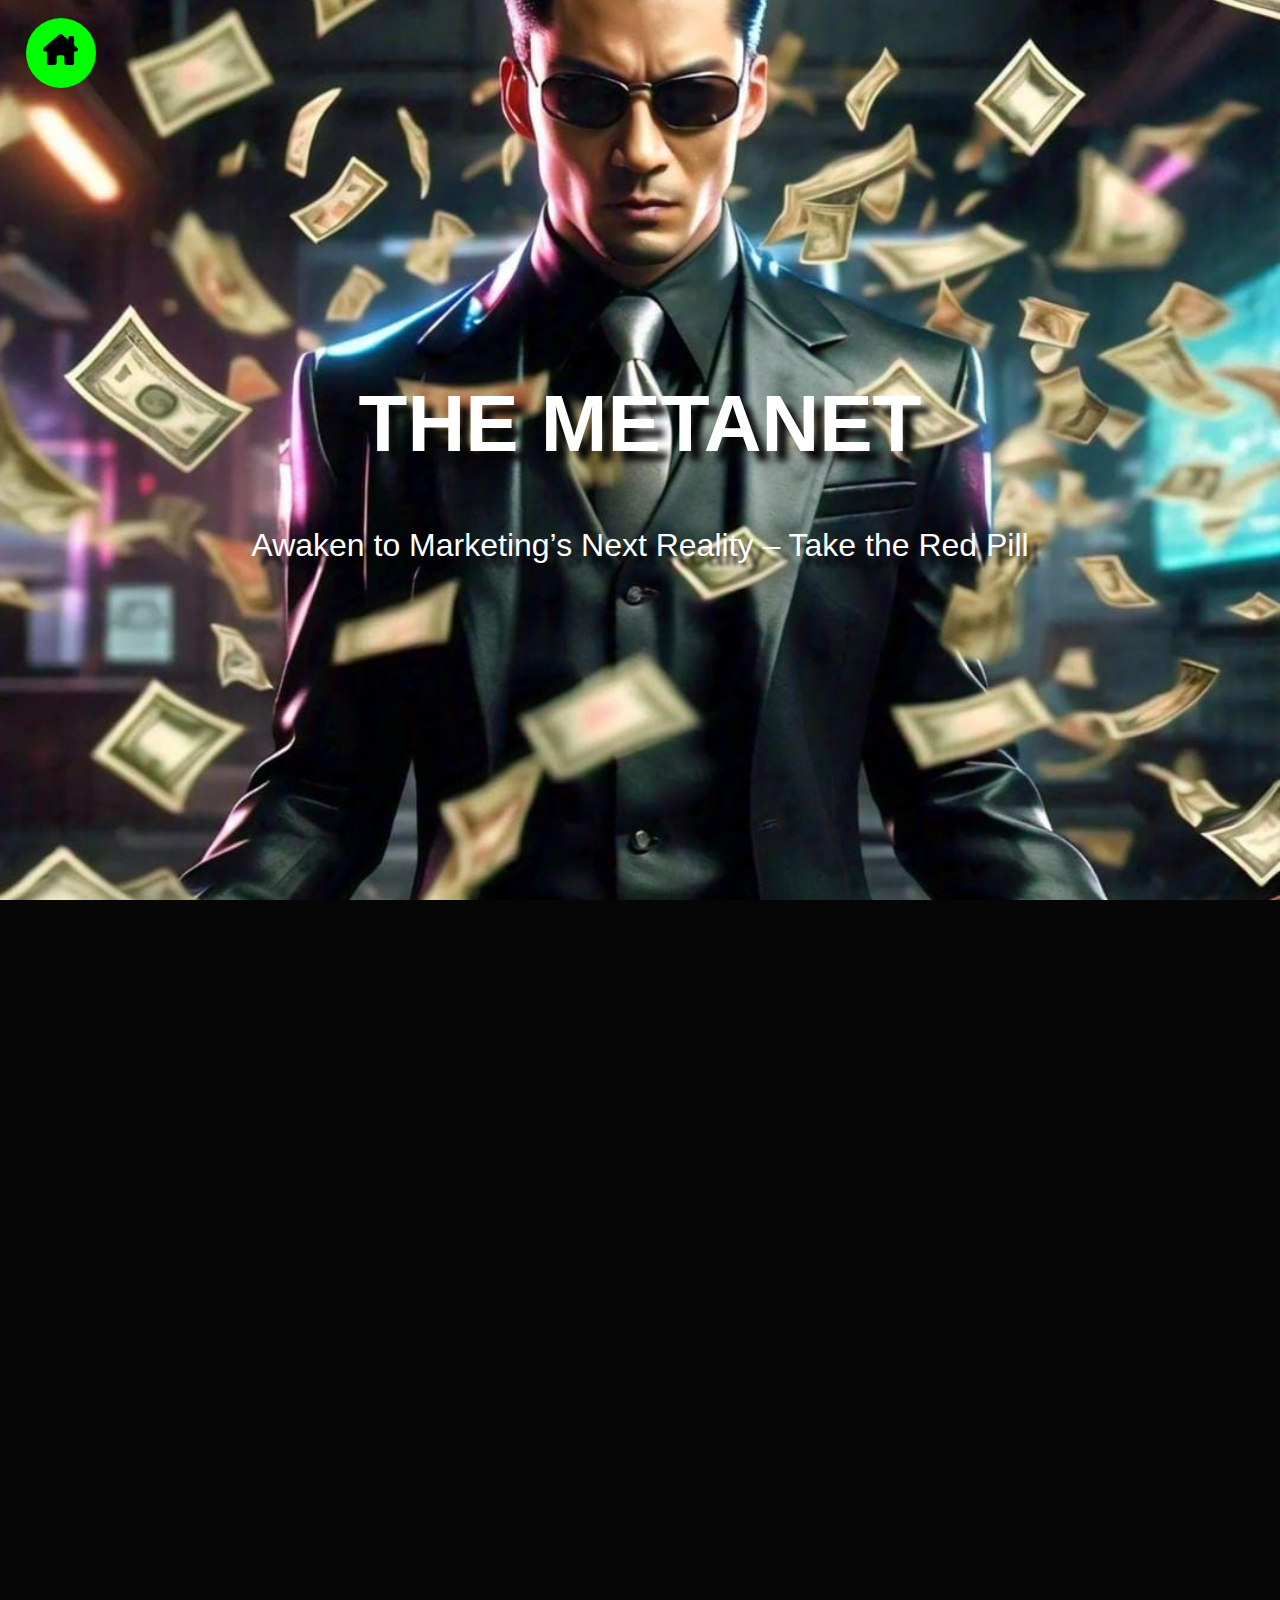
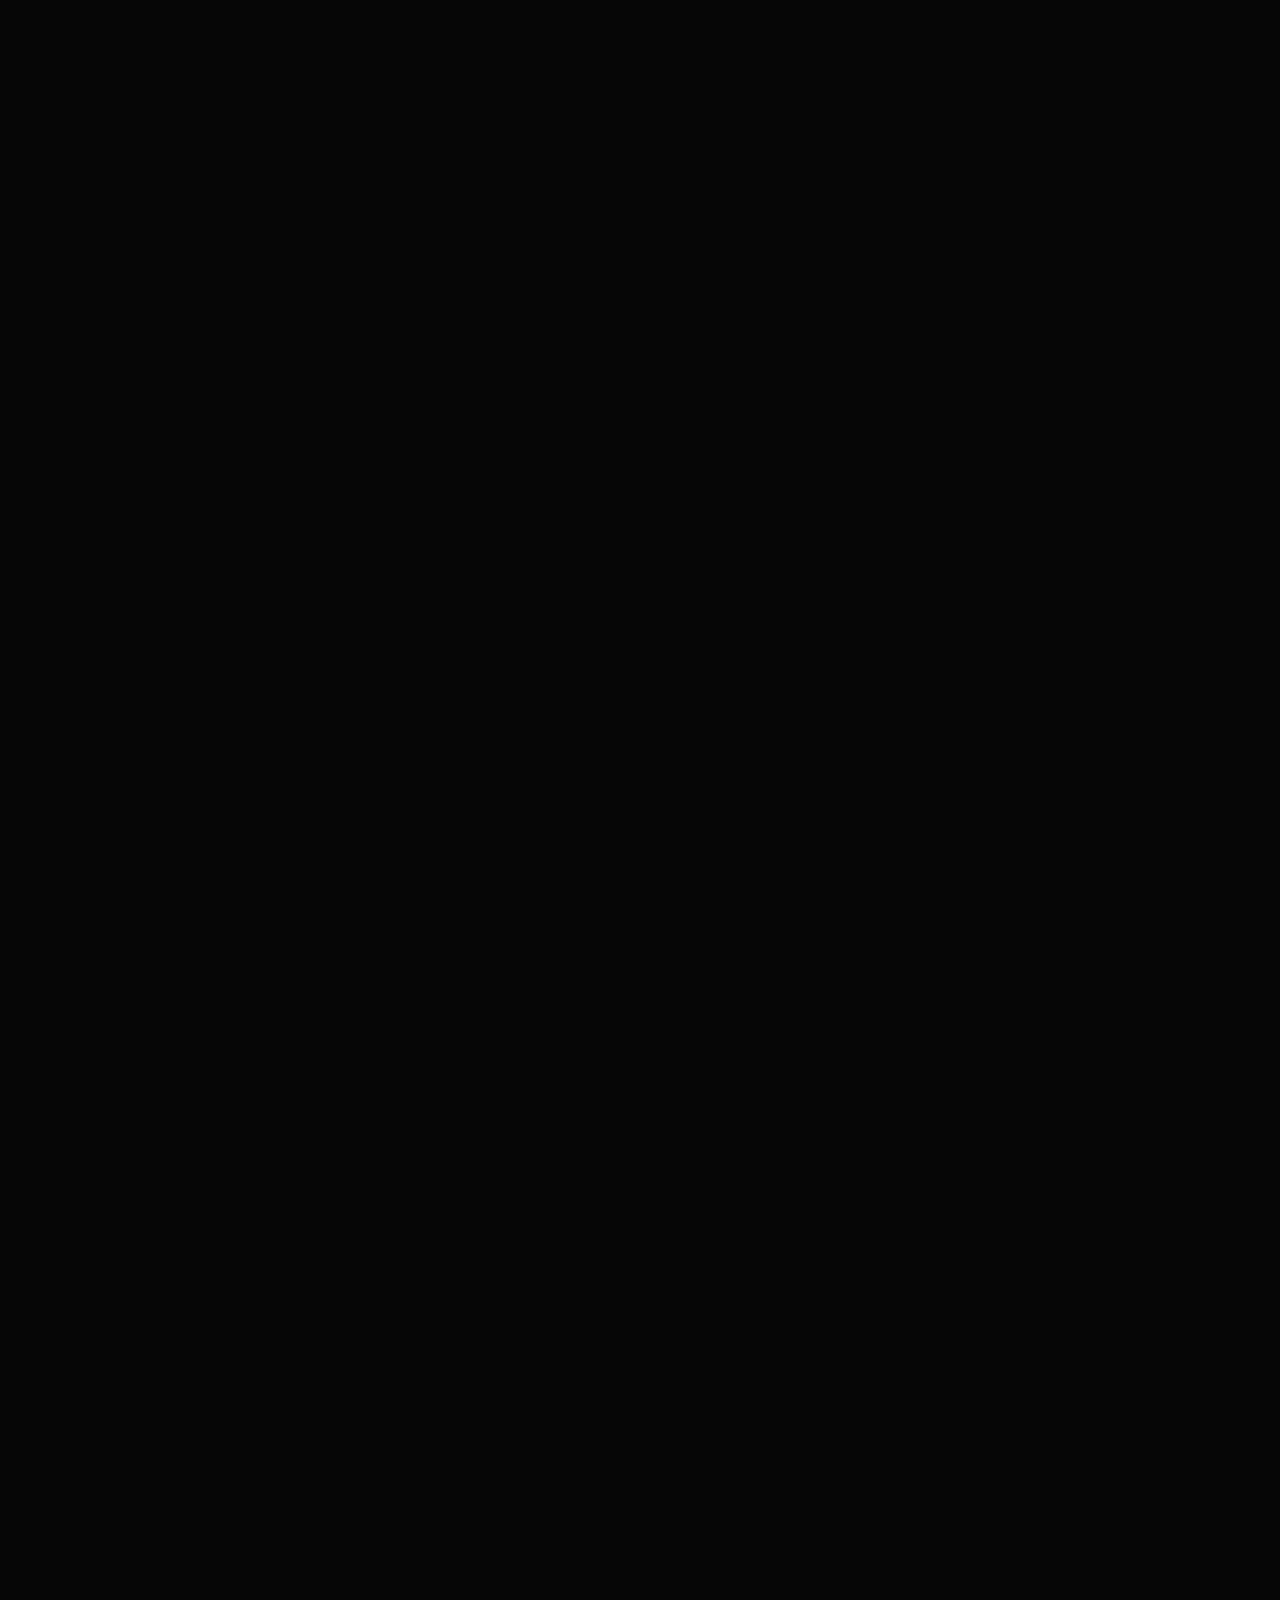
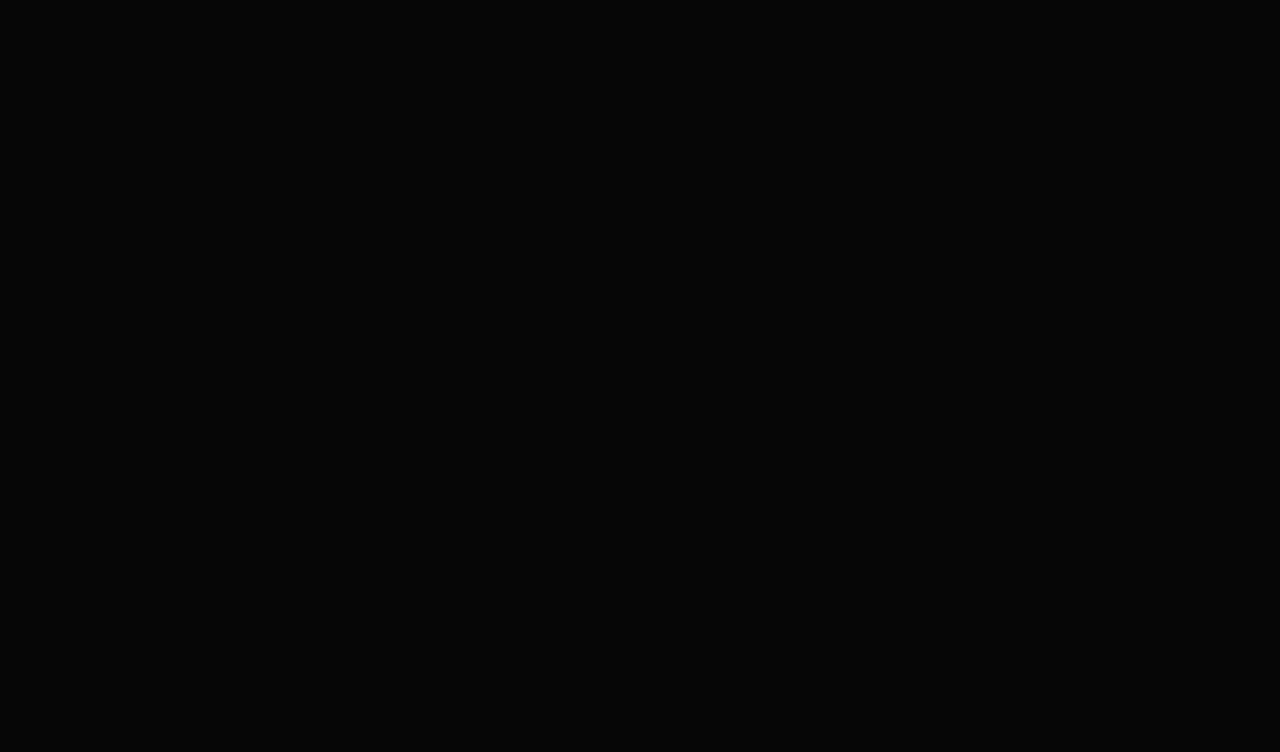
<file: html/market.html>
<!DOCTYPE html>
<html lang="en">
<head>
    <meta charset="UTF-8">
    <meta name="viewport" content="width=device-width, initial-scale=1.0">
    <title>THE METANET</title>
    <style>
        * {
            margin: 0;
            padding: 0;
            box-sizing: border-box;
        }
        html {
            scroll-behavior: smooth;
        }
        body {
            background-color: #060606;
            font-family: Arial, sans-serif;
            line-height: 1.6;
            color: #00ff00;
        }
        .container {
            background-image: url(/photos/market.jpeg);
            background-size: cover;
            background-position: center center;
            background-repeat: no-repeat;
            width: 100%;
            display: flex;
            align-items: center;
            justify-content: center;
            height: 100vh;
            padding: 1rem;
        }
        .event-name h1 {
            font-size: 5rem;
            color: white;
            text-shadow: 10px 10px 7px #060606;
            text-align: center;
        }
        .event-name p {
            font-size: 2rem;
            color: white;
            text-shadow: 10px 10px 4px #060606;
            text-align: center;
        }
        .event-details {
            display: flex;
            flex-direction: column;
            align-items: center;
            padding: 2rem;
            max-width: 1200px;
            margin: 0 auto;
        }
        .about-event {
            width: 100%;
            max-width: 800px;
            text-align: center;
            margin-bottom: 2rem;
        }
        .about-event p {
            font-size: 1.5rem;
        }
        .rules ul, .requirements ul {
            border: 2px solid #00ff00;
            padding: 28px;
            list-style-position: inside;
            margin-bottom: 2rem;
        }
        .rules li, .requirements li {
            font-size: 1.5rem;
            margin-bottom: 1rem;
        }
        .head-container {
            display: flex;
            flex-wrap: wrap;
            justify-content: center;
            gap: 2rem;
            color: white;
        }
        .head-details {
            width: 260px;
            font-size: 1rem;
            text-align: center;
        }
        .photo img {
            width: 100%;
            max-width: 260px;
            border-radius: 10px;
        }
        .head {
            display: flex;
            flex-direction: column;
            align-items: center;
        }
        .home {
            background-color: #00ff00;
            border-radius: 50%;
            width: 70px;
            height: 70px;
            position: fixed;
            top: 2%;
            left: 2%;
            display: flex;
            align-items: center;
            justify-content: center;
            z-index: 1000;
        }
        .home img {
            width: 35px;
            height: 35px;
        }
        h1 {
            text-align: center;
            font-size: 4rem;
            color: #00ff00;
            margin: 2rem 0;
        }

        /* Animation styles */
        .fade-in {
            opacity: 0;
            transform: translateY(20px);
            transition: opacity 0.5s ease-out, transform 0.5s ease-out;
        }
        .fade-in.visible {
            opacity: 1;
            transform: translateY(0);
        }
        .slide-in-left {
            opacity: 0;
            transform: translateX(-50px);
            transition: opacity 0.5s ease-out, transform 0.5s ease-out;
        }
        .slide-in-left.visible {
            opacity: 1;
            transform: translateX(0);
        }
        .slide-in-right {
            opacity: 0;
            transform: translateX(50px);
            transition: opacity 0.5s ease-out, transform 0.5s ease-out;
        }
        .slide-in-right.visible {
            opacity: 1;
            transform: translateX(0);
        }
        .scale-in {
            opacity: 0;
            transform: scale(0.9);
            transition: opacity 0.5s ease-out, transform 0.5s ease-out;
        }
        .scale-in.visible {
            opacity: 1;
            transform: scale(1);
        }
        .stagger-in li {
            opacity: 0;
            transform: translateX(-20px);
            transition: opacity 0.3s ease-out, transform 0.3s ease-out;
        }
        .stagger-in.visible li {
            opacity: 1;
            transform: translateX(0);
        }
        .stagger-in.visible li:nth-child(1) { transition-delay: 0.1s; }
        .stagger-in.visible li:nth-child(2) { transition-delay: 0.2s; }
        .stagger-in.visible li:nth-child(3) { transition-delay: 0.3s; }
        .stagger-in.visible li:nth-child(4) { transition-delay: 0.4s; }
        .stagger-in.visible li:nth-child(5) { transition-delay: 0.5s; }
        .stagger-in.visible li:nth-child(6) { transition-delay: 0.6s; }

        /* Responsive styles */
        @media (max-width: 1024px) {
            .event-name h1 {
                font-size: 4rem;
            }
            .event-name p {
                font-size: 1.5rem;
            }
            .about-event p, .rules li, .requirements li {
                font-size: 1.2rem;
            }
            h1 {
                font-size: 3rem;
            }
        }

        @media (max-width: 768px) {
            .event-name h1 {
                font-size: 3rem;
            }
            .event-name p {
                font-size: 1.2rem;
            }
            .about-event p, .rules li, .requirements li {
                font-size: 1rem;
            }
            h1 {
                font-size: 2rem;
            }
            .head-details {
                width: 220px;
            }
        }

        @media (max-width: 480px) {
            .event-name h1 {
                font-size: 2rem;
            }
            .event-name p {
                font-size: 1rem;
            }
            .about-event p, .rules li, .requirements li {
                font-size: 0.9rem;
            }
            h1 {
                font-size: 2rem;
            }
            .head-details {
                width: 100%;
            }
        }

        @media (prefers-reduced-motion: reduce) {
            .fade-in, .slide-in-left, .slide-in-right, .scale-in, .stagger-in li {
                transition: none;
                transform: none;
                opacity: 1;
            }
        }
    </style>
</head>
<body>
    <div class="root">
        <div class="home">
            <a href="/index.html" aria-label="Scroll to top"><img src="/photos/house-chimney-solid.svg" alt="Home icon"></a>
        </div>
        <div id="top" class="container">
            <div class="event-name fade-in">
                <h1>THE METANET</h1>
                <p>Awaken to Marketing’s Next Reality – Take the Red Pill
                </p>
            </div>
        </div>

        <main class="event-details">
            <section class="slide-in-left">
                <h1>Description</h1>
                <div class="about-event">
                    <p>Are you ready to break free from classic marketing and discover new dimensions of growth? 
                        Welcome to The MetaNet, an elite event where you'll step into a Matrix-inspired world of 
                        boundless horizons for your brand. This event invites you to rethink the norms and "choose 
                        the red pill" to awaken your business potential in a competitive landscape. Discover the  
                        groundbreaking insights that can shift your perspective and take your business to new Uncharted 
                        Territory, Get Agent Smith’s Strategy Labs for hands-on experience with cutting-edge tools and
                         techniques.
                    </p>
                    <br>
                    <p>
                        Unlock your marketing potential at The Metanet and transform the way you grow.
                    </p>
                </div>
            </section>

            <section class="slide-in-right">
                <h1>About</h1>
                <div class="about-event">
                    <p>Metanet in simple term is a marketing event where innovation,inspiration and networking converge and 
                        interactive experiences.Designed for forward thinking marketers, entrepreneurs and business leaders.
                    </p>       
                </div>
            </section>
            
            <section class="scale-in">
                <h1>Rules &amp; Regulations</h1>
                <div class="rules">
                    <ul class="stagger-in">
                        <li><strong>Eligibility:</strong> Participants must be in team of 2</li>
                        <li><strong>Event Format:</strong> Multiple rounds of design challenges within set time limits.</li>
                        <li><strong>Originality:</strong> Strictly no plagiarism, original work only.</li>
                        <li><strong>Judging:</strong> Based on creativity, technical skill, and adherence to theme.</li>
                        <li><strong>Prizes:</strong> Awarded to top participants; decisions by judges are final.</li>
                        <li><strong>Conduct:</strong> Disruptive or disrespectful behavior leads to disqualification.</li>
                    </ul>
                </div>
            </section>

            <section class="slide-in-right">
                <h1>Requirements</h1>
                <div class="requirements">
                    <ul class="stagger-in">
                        <li>Number of rounds will be 4</li>
                        <li>Each team should consist of 02 participants. One from each sem is compulsory .</li>
                        <li>Requirement - 1 laptop and 1 pendrive.</li>
                    </ul>
                </div>
            </section>

            <section class="fade-in">
                <h1>Faculty Co-ordinator</h1>
                <div class="head-container">
                    <div class="head">
                        <div class="photo">
                            <img src="/photos/shruti.jpg" alt="Prof. Shruti Kulkarni">
                        </div>
                        <div class="head-details">
                            <h2>Prof. Shruti Kulkarni</h2>
                            <p>Ph.No: 8792242249</p>      
                        </div>
                    </div>
                </div>
            </section>

            <section class="scale-in">
                <h1>Event Heads</h1>
                <div class="head-container">
                    <div class="head slide-in-left">
                        <div class="photo">
                            <img src="/photos/shri.jpeg" alt="Shrijeet Bedigere">
                        </div>
                        <div class="head-details">
                            <h2>Shrijeet</h2>
                            <p>Ph.No: 8088662949</p>      
                        </div>
                    </div>

                    <div class="head slide-in-right">
                        <div class="photo">
                            <img src="/photos/snehal.jpg" alt="Snehal Nilajkar">
                        </div>
                        <div class="head-details">
                            <h2>Snehal Nilajkar</h2>
                            <p>Ph.No: 9620182776 </p>         
                        </div>
                    </div>
                </div>   
            </section>
        </main>
    </div>

    <script>
        document.addEventListener('DOMContentLoaded', function() {
            var animatedElements = document.querySelectorAll('.fade-in, .slide-in-left, .slide-in-right, .scale-in, .stagger-in');
            
            function checkAnimation() {
                animatedElements.forEach(function(element) {
                    var bounding = element.getBoundingClientRect();
                    if (bounding.top < window.innerHeight - 100) {
                        element.classList.add('visible');
                    }
                });
            }

            window.addEventListener('scroll', checkAnimation);
            window.addEventListener('resize', checkAnimation);
            checkAnimation();
        });
    </script>
</body>
</html>
</file>
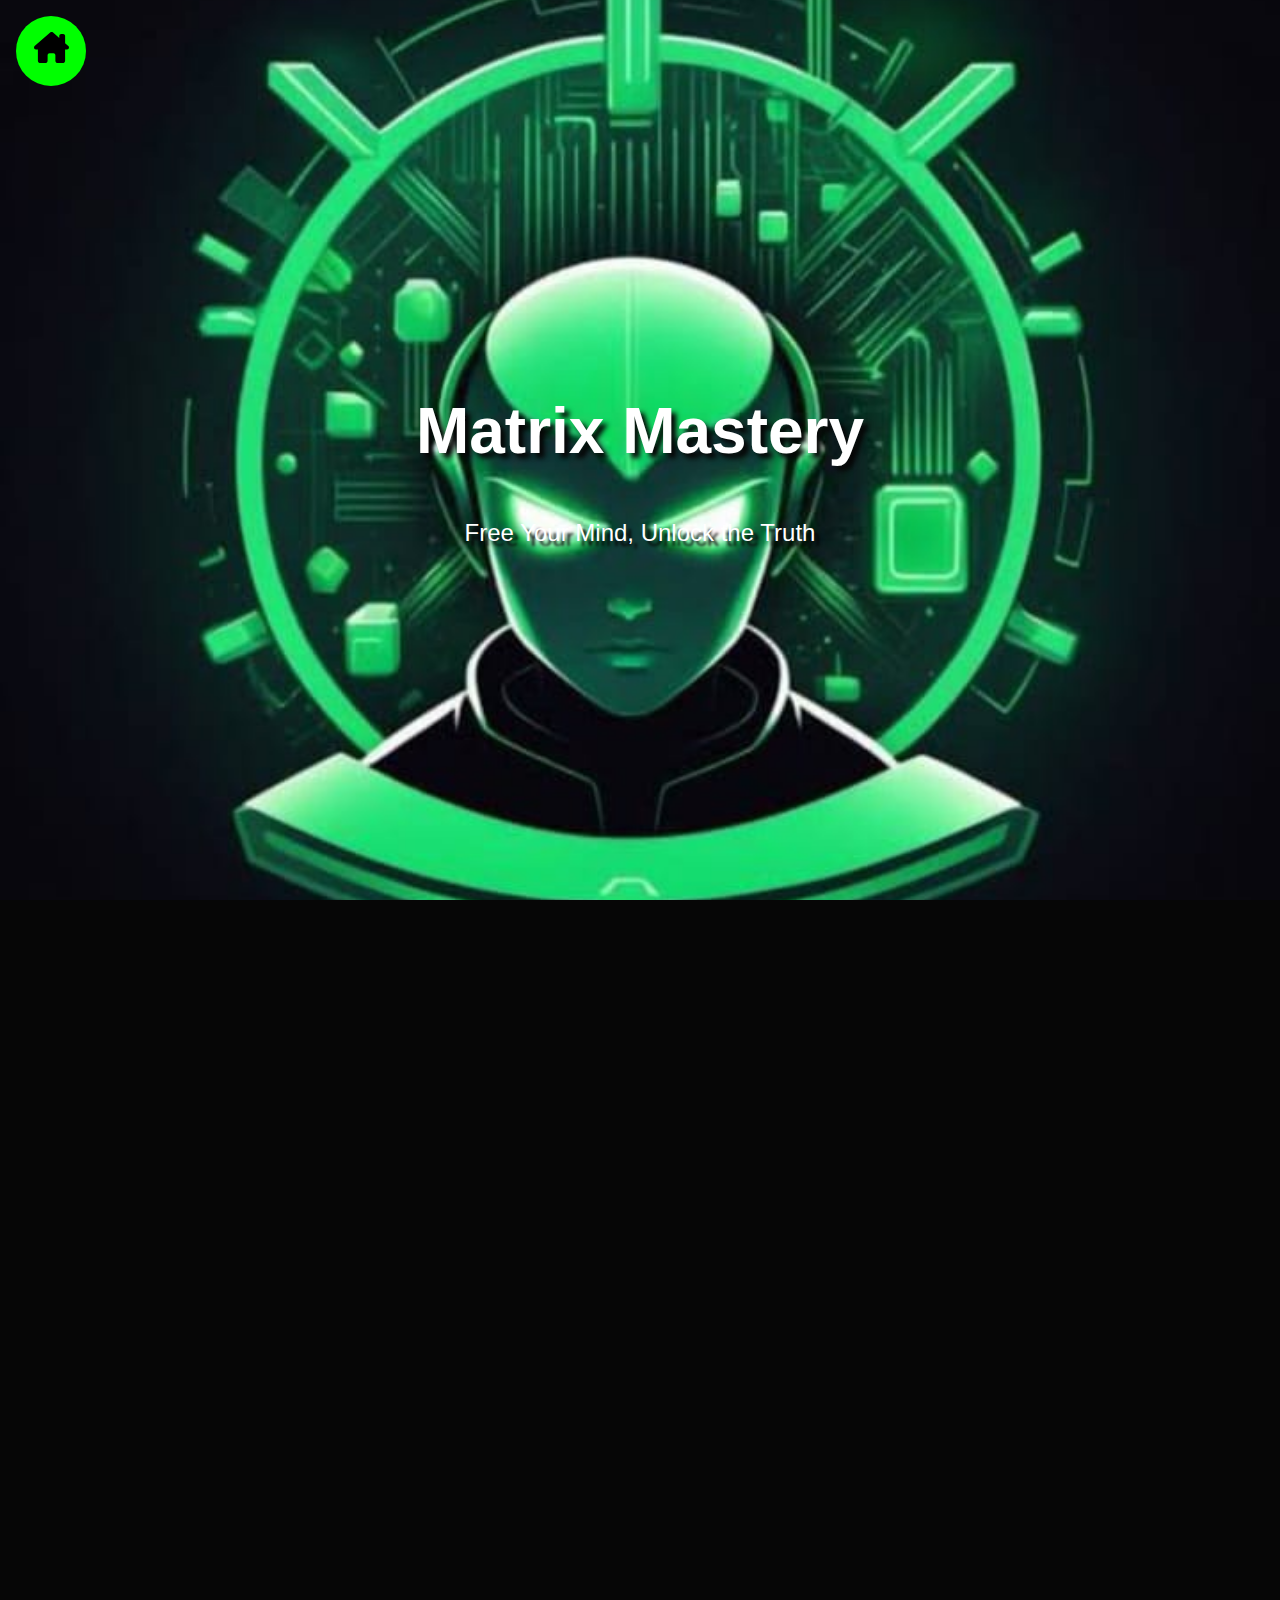
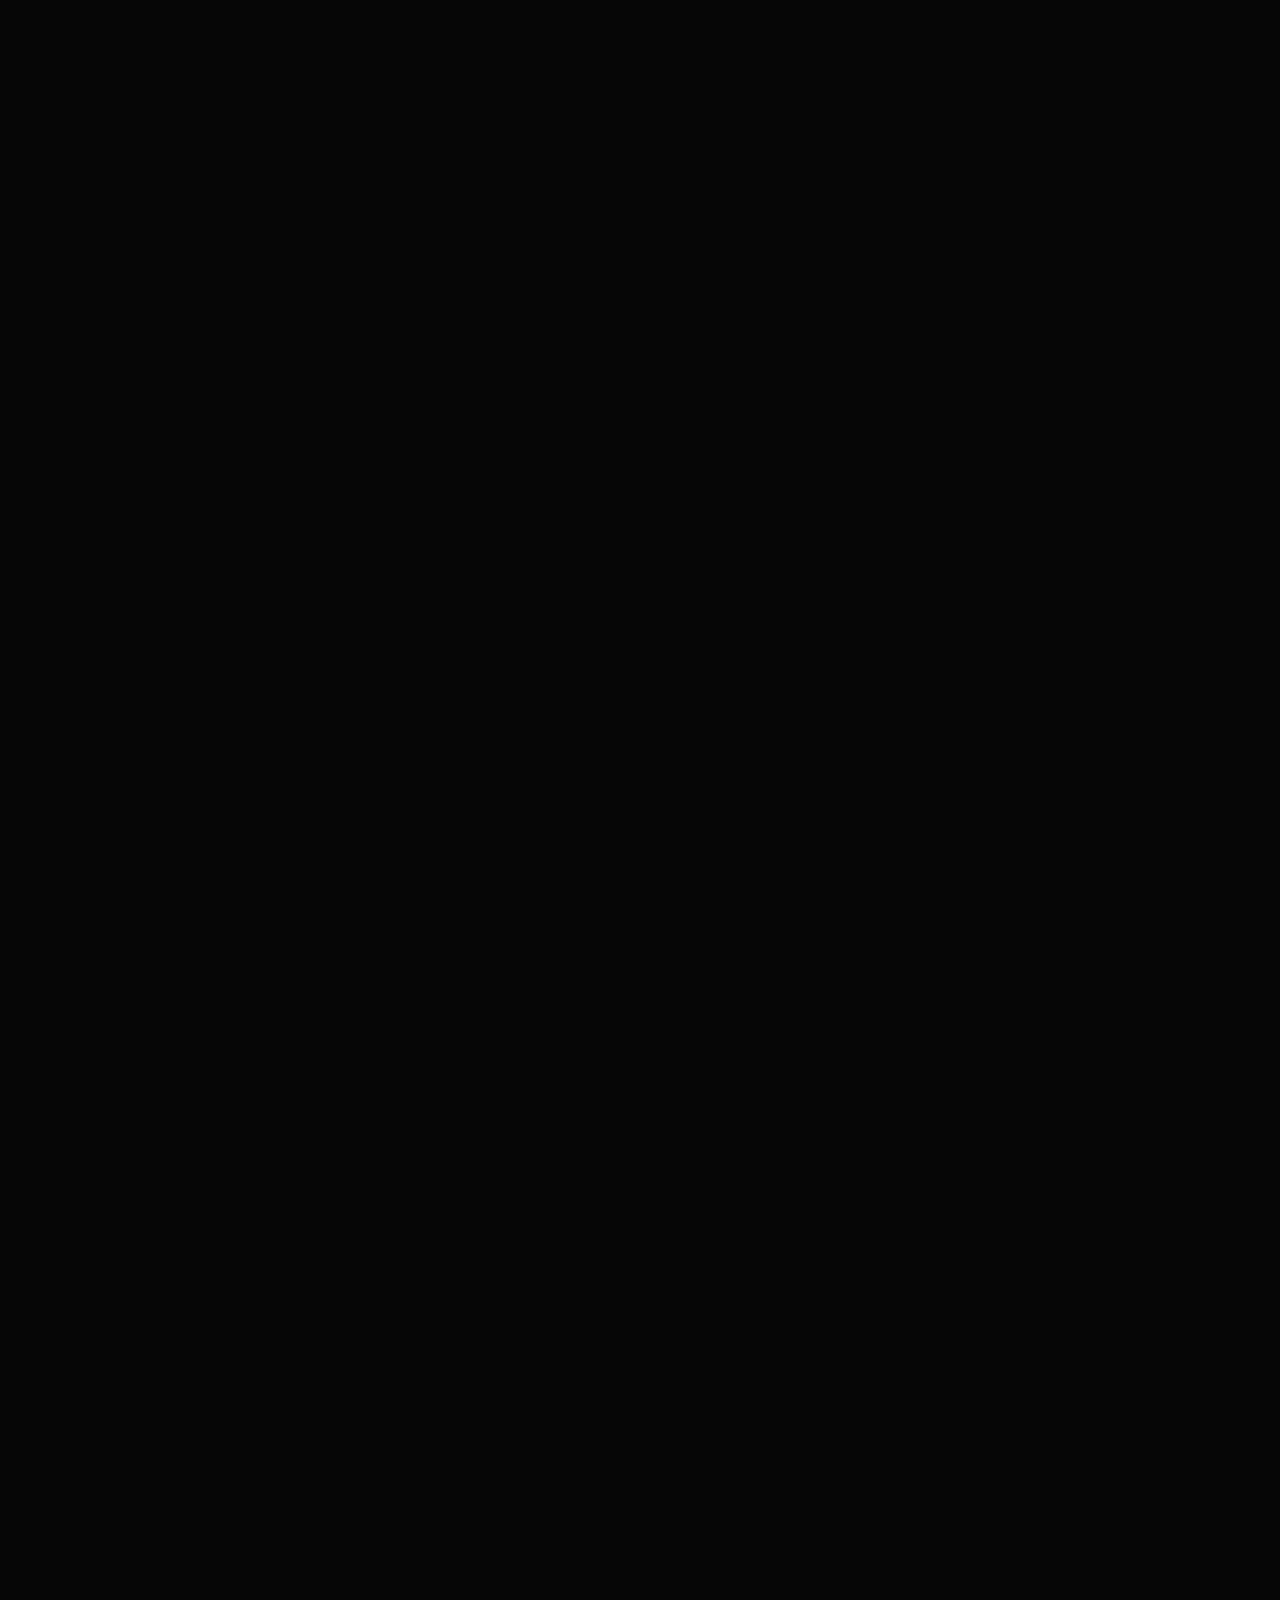
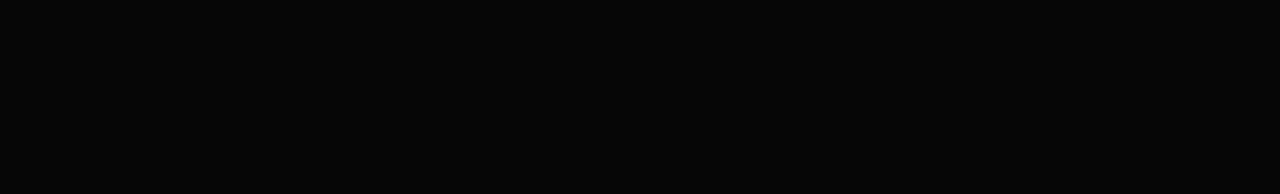
<file: html/quiz.html>
<!DOCTYPE html>
<html lang="en">
<head>
    <meta charset="UTF-8">
    <meta name="viewport" content="width=device-width, initial-scale=1.0">
    <title>Matrix Mastery</title>
    <style>
        * {
            margin: 0;
            padding: 0;
            box-sizing: border-box;
        }
        html {
            scroll-behavior: smooth;
        }
        body {
            background-color: #060606;
            font-family: Arial, sans-serif;
            line-height: 1.6;
            color: #00ff00;
        }
        .container {
            background-image: url(/photos/quiz.jpeg);
            background-size: cover;
            background-position: center center;
            background-repeat: no-repeat;
            width: 100%;
            display: flex;
            align-items: center;
            justify-content: center;
            height: 100vh;
            padding: 1rem;
        }
        .event-name h1 {
            font-size: 4rem;
            color: white;
            text-shadow: 5px 5px 5px #060606;
            text-align: center;
        }
        .event-name p {
            font-size: 1.5rem;
            color: white;
            text-shadow: 5px 5px 3px #060606;
            text-align: center;
        }
        .event-details {
            padding: 2rem;
            max-width: 800px;
            margin: 0 auto;
        }
        .about-event {
            width: 100%;
            text-align: center;
            margin-bottom: 2rem;
        }
        .about-event p {
            font-size: 1.2rem;
            margin-bottom: 2rem;
        }
        .rules ul {
            border: 2px solid #00ff00;
            padding: 2rem;
            list-style-position: inside;
        }
        .rules li {
            font-size: 1.2rem;
            margin-bottom: 1rem;
        }
        .head-container {
            display: flex;
            flex-wrap: wrap;
            justify-content: center;
            gap: 2rem;
            color: white;
        }
        .head-details {
            width: 220px;
            font-size: 1rem;
            text-align: center;
        }
        .photo img {
            width: 100%;
            max-width: 220px;
            border-radius: 10px;
        }
        .head {
            display: flex;
            flex-direction: column;
            align-items: center;
        }
        .home {
            background-color: #00ff00;
            border-radius: 50%;
            width: 70px;
            height: 70px;
            position: fixed;
            top: 1rem;
            left: 1rem;
            display: flex;
            align-items: center;
            justify-content: center;
            z-index: 1000;
        }
        .home img {
            width: 35px;
            height: 35px;
        }
        h1 {
            text-align: center;
            font-size: 3rem;
            color: #00ff00;
            margin: 2rem 0;
        }

        /* Animation styles */
        .fade-in {
            opacity: 0;
            transform: translateY(20px);
            transition: opacity 0.5s ease-out, transform 0.5s ease-out;
        }
        .fade-in.visible {
            opacity: 1;
            transform: translateY(0);
        }
        .slide-in-left {
            opacity: 0;
            transform: translateX(-50px);
            transition: opacity 0.5s ease-out, transform 0.5s ease-out;
        }
        .slide-in-left.visible {
            opacity: 1;
            transform: translateX(0);
        }
        .slide-in-right {
            opacity: 0;
            transform: translateX(50px);
            transition: opacity 0.5s ease-out, transform 0.5s ease-out;
        }
        .slide-in-right.visible {
            opacity: 1;
            transform: translateX(0);
        }
        .scale-in {
            opacity: 0;
            transform: scale(0.9);
            transition: opacity 0.5s ease-out, transform 0.5s ease-out;
        }
        .scale-in.visible {
            opacity: 1;
            transform: scale(1);
        }
        .stagger-in li {
            opacity: 0;
            transform: translateX(-20px);
            transition: opacity 0.3s ease-out, transform 0.3s ease-out;
        }
        .stagger-in.visible li {
            opacity: 1;
            transform: translateX(0);
        }
        .stagger-in.visible li:nth-child(1) { transition-delay: 0.1s; }
        .stagger-in.visible li:nth-child(2) { transition-delay: 0.2s; }
        .stagger-in.visible li:nth-child(3) { transition-delay: 0.3s; }
        .stagger-in.visible li:nth-child(4) { transition-delay: 0.4s; }
        .stagger-in.visible li:nth-child(5) { transition-delay: 0.5s; }
        .stagger-in.visible li:nth-child(6) { transition-delay: 0.6s; }
        .stagger-in.visible li:nth-child(7) { transition-delay: 0.7s; }
        .stagger-in.visible li:nth-child(8) { transition-delay: 0.8s; }

        @media (max-width: 768px) {
            .event-name h1 {
                font-size: 3rem;
            }
            .event-name p {
                font-size: 1.2rem;
            }
            .about-event p, .rules li {
                font-size: 1rem;
            }
            h1 {
                font-size: 2rem;
            }
        }

        @media (max-width: 480px) {
            .event-name h1 {
                font-size: 2rem;
            }
            .event-name p {
                font-size: 1rem;
            }
            .about-event p, .rules li {
                font-size: 0.9rem;
            }
            h1 {
                font-size: 2rem;
            }
            .head-details {
                width: 100%;
            }
        }

        @media (prefers-reduced-motion: reduce) {
            .fade-in, .slide-in-left, .slide-in-right, .scale-in, .stagger-in li {
                transition: none;
                transform: none;
                opacity: 1;
            }
        }
    </style>
</head>
<body>
    <div class="root">
        <div class="home">
            <a href="/index.html" aria-label="Scroll to top"><img src="/photos/house-chimney-solid.svg" alt="Home icon"></a>
        </div>
        <div id="top" class="container">
            <div class="event-name fade-in">
                <h1>Matrix Mastery</h1>
                <p>Free Your Mind, Unlock the Truth</p>
            </div>
        </div>

        <main class="event-details">
            <section class="slide-in-left">
                <h1>Description</h1>
                <div class="about-event">
                    <p>Enter the Matrix and test your knowledge in this thrilling quiz event! Navigate the complex web of 
                        reality and illusion, and prove yourself as 'The One' among fellow rebels. Join us for an immersive
                         quiz experience that will push your knowledge to the limit. Inspired by the iconic Matrix trilogy, 
                         this event challenges your understanding of the franchise’s intricate storyline, unforgettable
                          characters, and mind-bending philosophical themes. Are you ready to break free from the ordinary 
                          and unlock the truth?
                </div>
            </section>

            <section class="slide-in-right">
                <h1>About</h1>
                <div class="about-event">
                    <p>Enter the Matrix and solve a mysterious puzzle that will challenge your perception of reality. Inspired by the iconic franchise, this immersive experience combines cryptic clues, brain teasers, and strategic thinking.</p>       
                </div>
            </section>

            <section class="scale-in">
                <h1>Rules &amp; Regulations</h1>
                <div class="rules">
                    <ul class="stagger-in">
                        <li><strong>Team Composition:</strong>Each team must consist of two participants, with one participant from 1st semester and one from 3rd semester. Teams with participants from the same semester will be disqualified.</li>
                        <li><strong>Language:</strong>The quiz will be conducted in English, and participants are required to communicate in English throughout the event.</li>
                        <li><strong>Punctuality:</strong> All participants must be punctual and adhere to the event schedule. Late arrivals will not be entertained, and may result in disqualification.</li>
                        <li><strong>Fair Play::</strong> No malpractice of any kind is allowed. Any form of cheating, unauthorized use of devices, or unfair assistance will lead to immediate disqualification.</li>
                        <li><strong>Respect for Judges:</strong> Participants must show respect towards the judges at all times. Arguments with the judges or disrespectful behavior will lead to disqualification from the event.</li>
                        <li><strong>Judges’ Decision:</strong> The judges' decision will be final and binding. Participants must accept the results without dispute.</li>
                    </ul>
                </div>
            </section>

            <section class="fade-in">
                <h1>Faculty Co-ordinator</h1>
                <div class="head-container">
                    <div class="head">
                        <div class="photo">
                            <img src="/photos/vaibhav.jpg" alt="Prof. vaibhav ambekar">
                        </div>
                        <div class="head-details">
                            <h2>Prof. Vaibhav Ambekar</h2>
                            <p>Ph.no: 9900619694</p>      
                        </div>
                    </div>
                </div>
            </section>

            <section class="scale-in">
                <h1>Event Heads</h1>
                <div class="head-container">
                    <div class="head slide-in-left">
                        <div class="photo">
                            <img src="/photos/vedant.jpg" alt="Vedant">
                        </div>
                        <div class="head-details">
                            <h2>Vedant Kulkarni</h2>
                            <p>Ph.No: 9110235859</p>      
                        </div>
                    </div>

                    <div class="head slide-in-right">
                        <div class="photo">
                            <img src="/photos/spoorti.jpeg" alt="Spoorti">
                        </div>
                        <div class="head-details">
                            <h2>Spoorti Ragate</h2>
                            <p>Ph.no: 9620826642</p>         
                        </div>
                    </div>
                </div>   
            </section>
        </main>
    </div>

    <script>
        document.addEventListener('DOMContentLoaded', function() {
            var animatedElements = document.querySelectorAll('.fade-in, .slide-in-left, .slide-in-right, .scale-in, .stagger-in');
            
            function checkAnimation() {
                animatedElements.forEach(function(element) {
                    var bounding = element.getBoundingClientRect();
                    if (bounding.top < window.innerHeight - 100) {
                        element.classList.add('visible');
                    }
                });
            }

            window.addEventListener('scroll', checkAnimation);
            window.addEventListener('resize', checkAnimation);
            checkAnimation();
        });
    </script>
</body>
</html>
</file>
